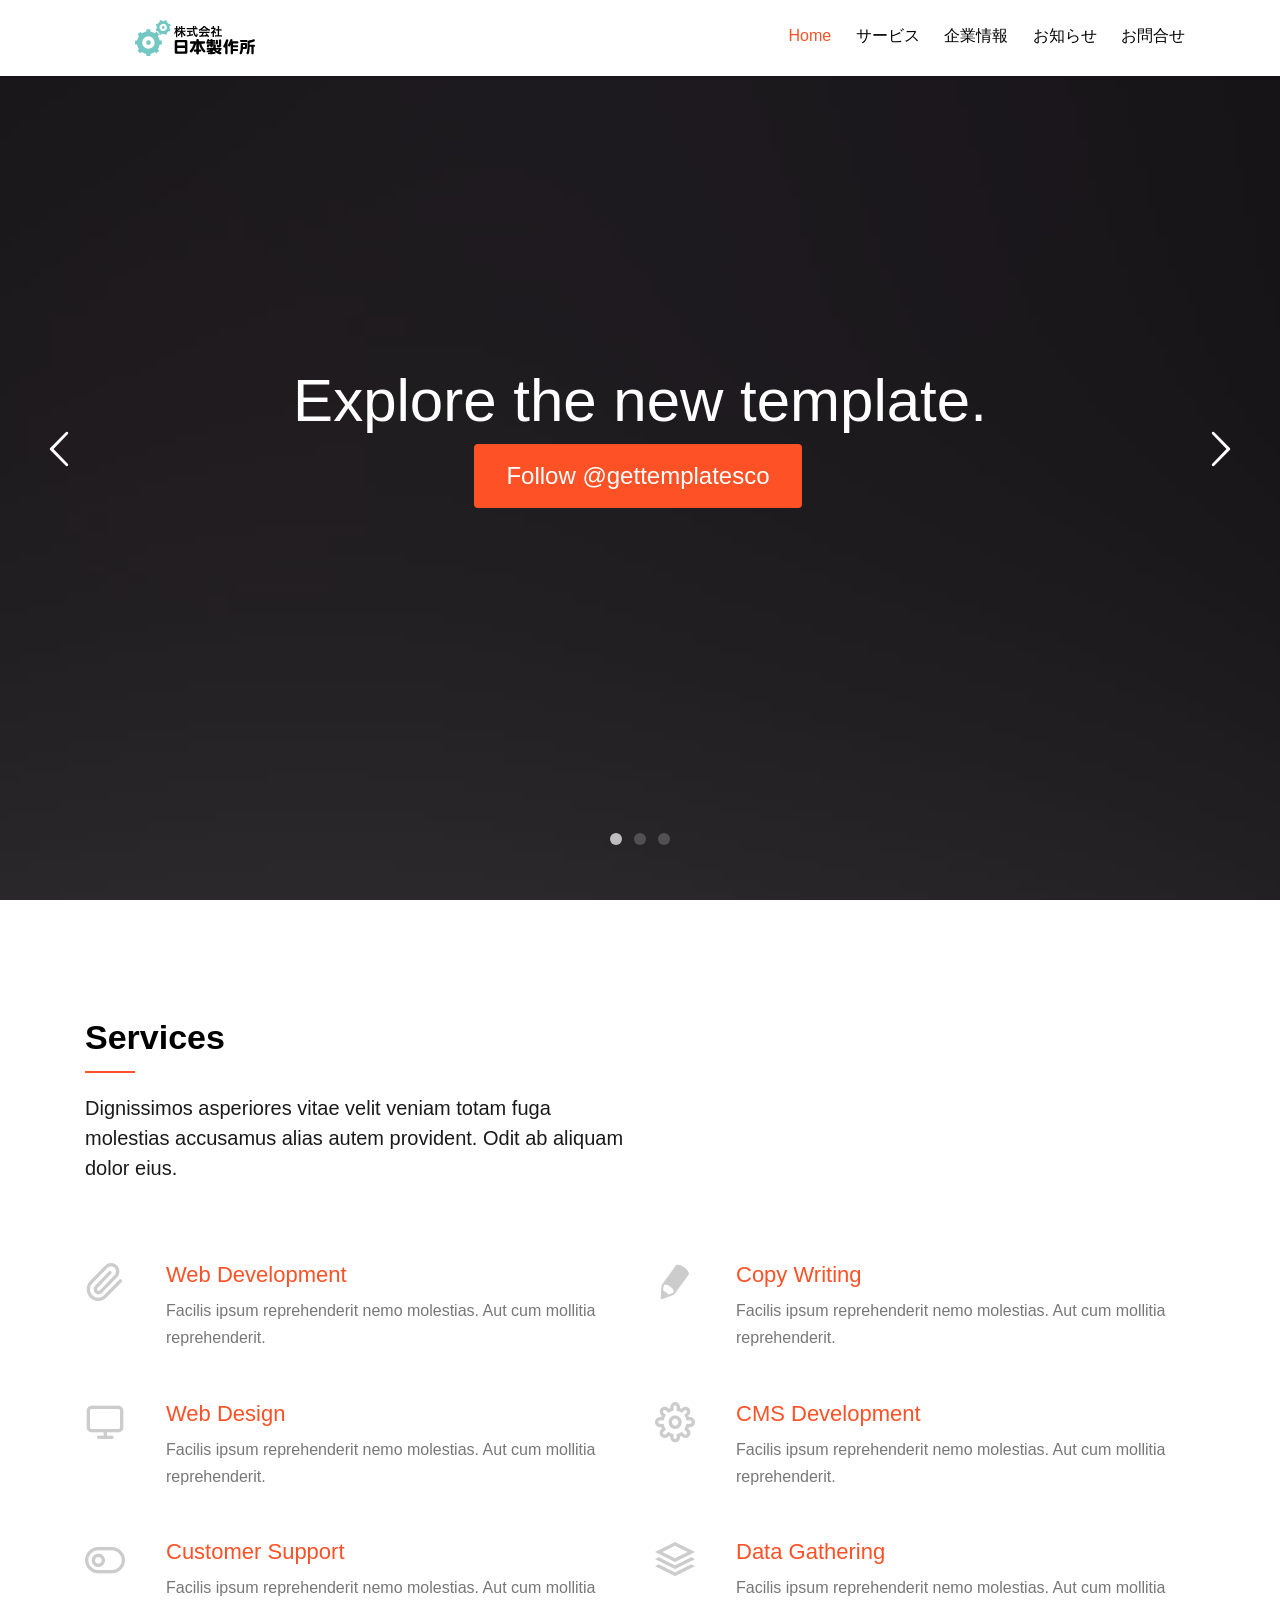
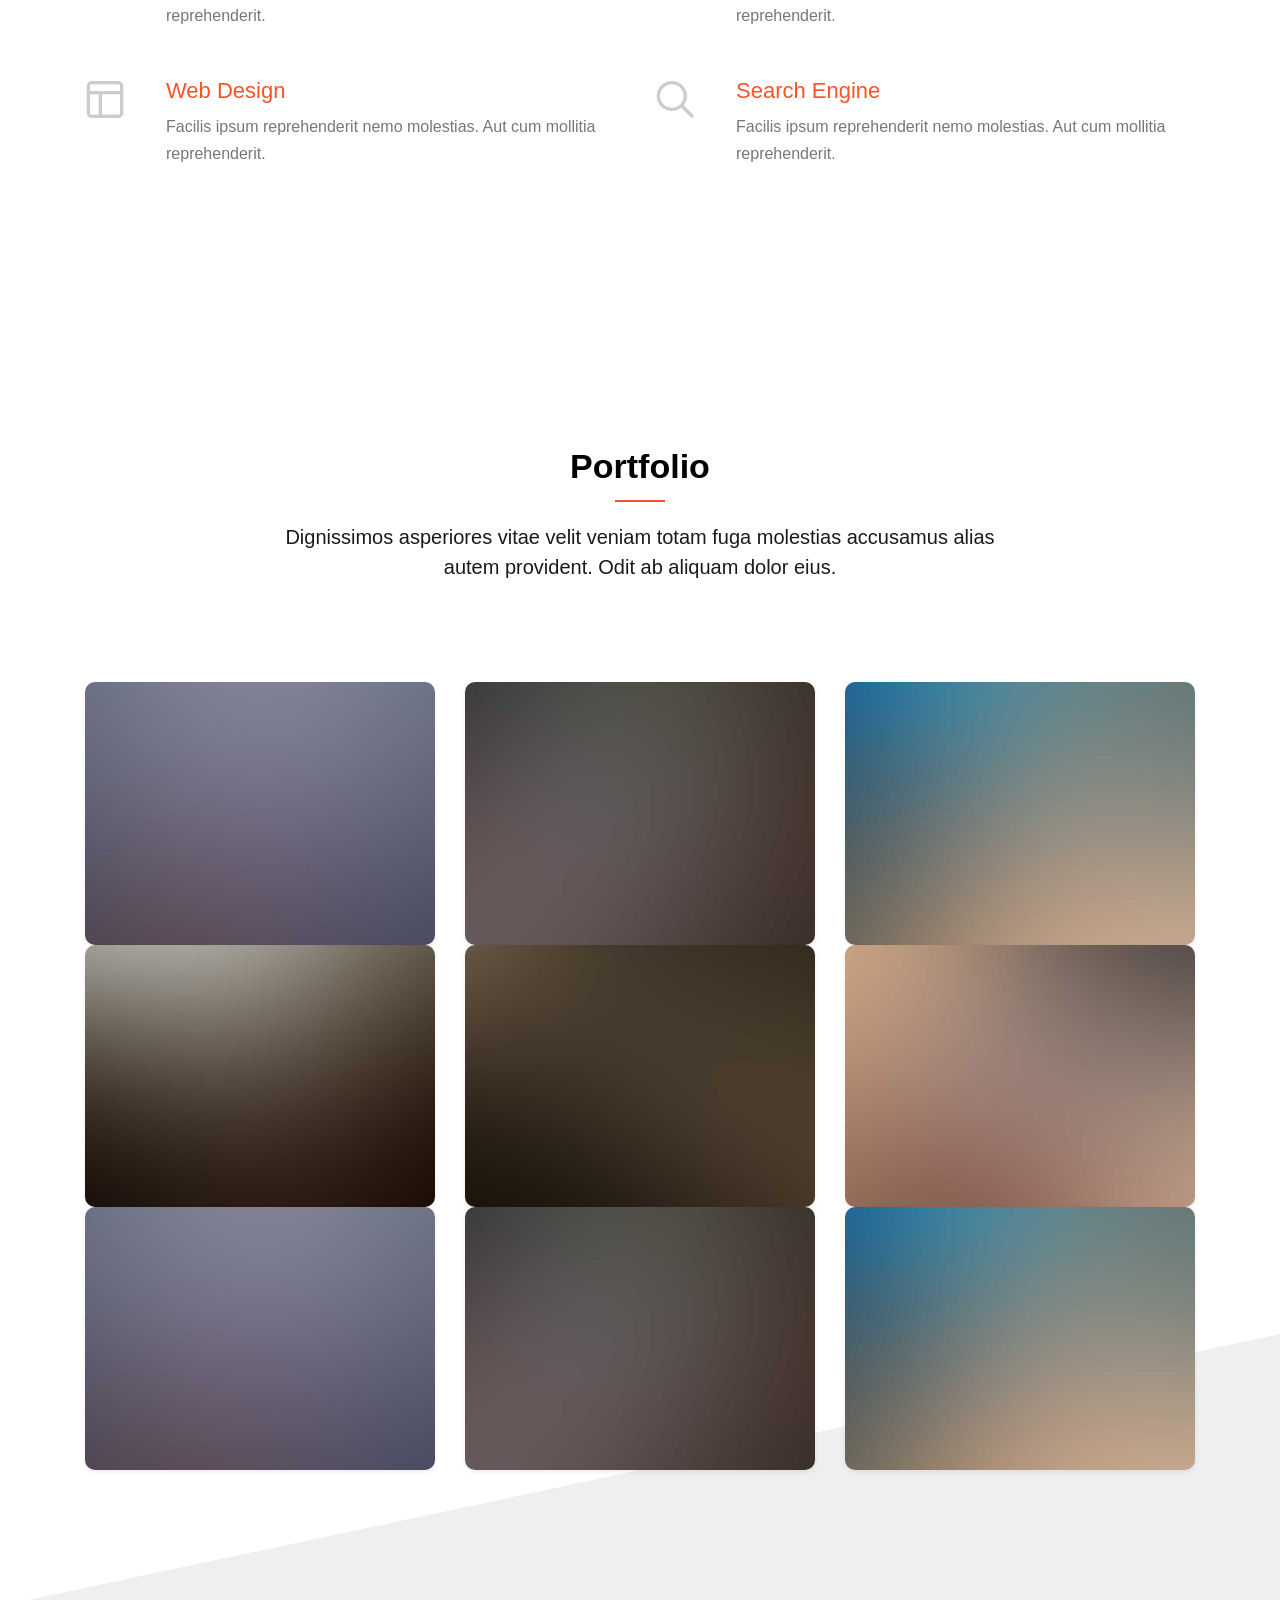
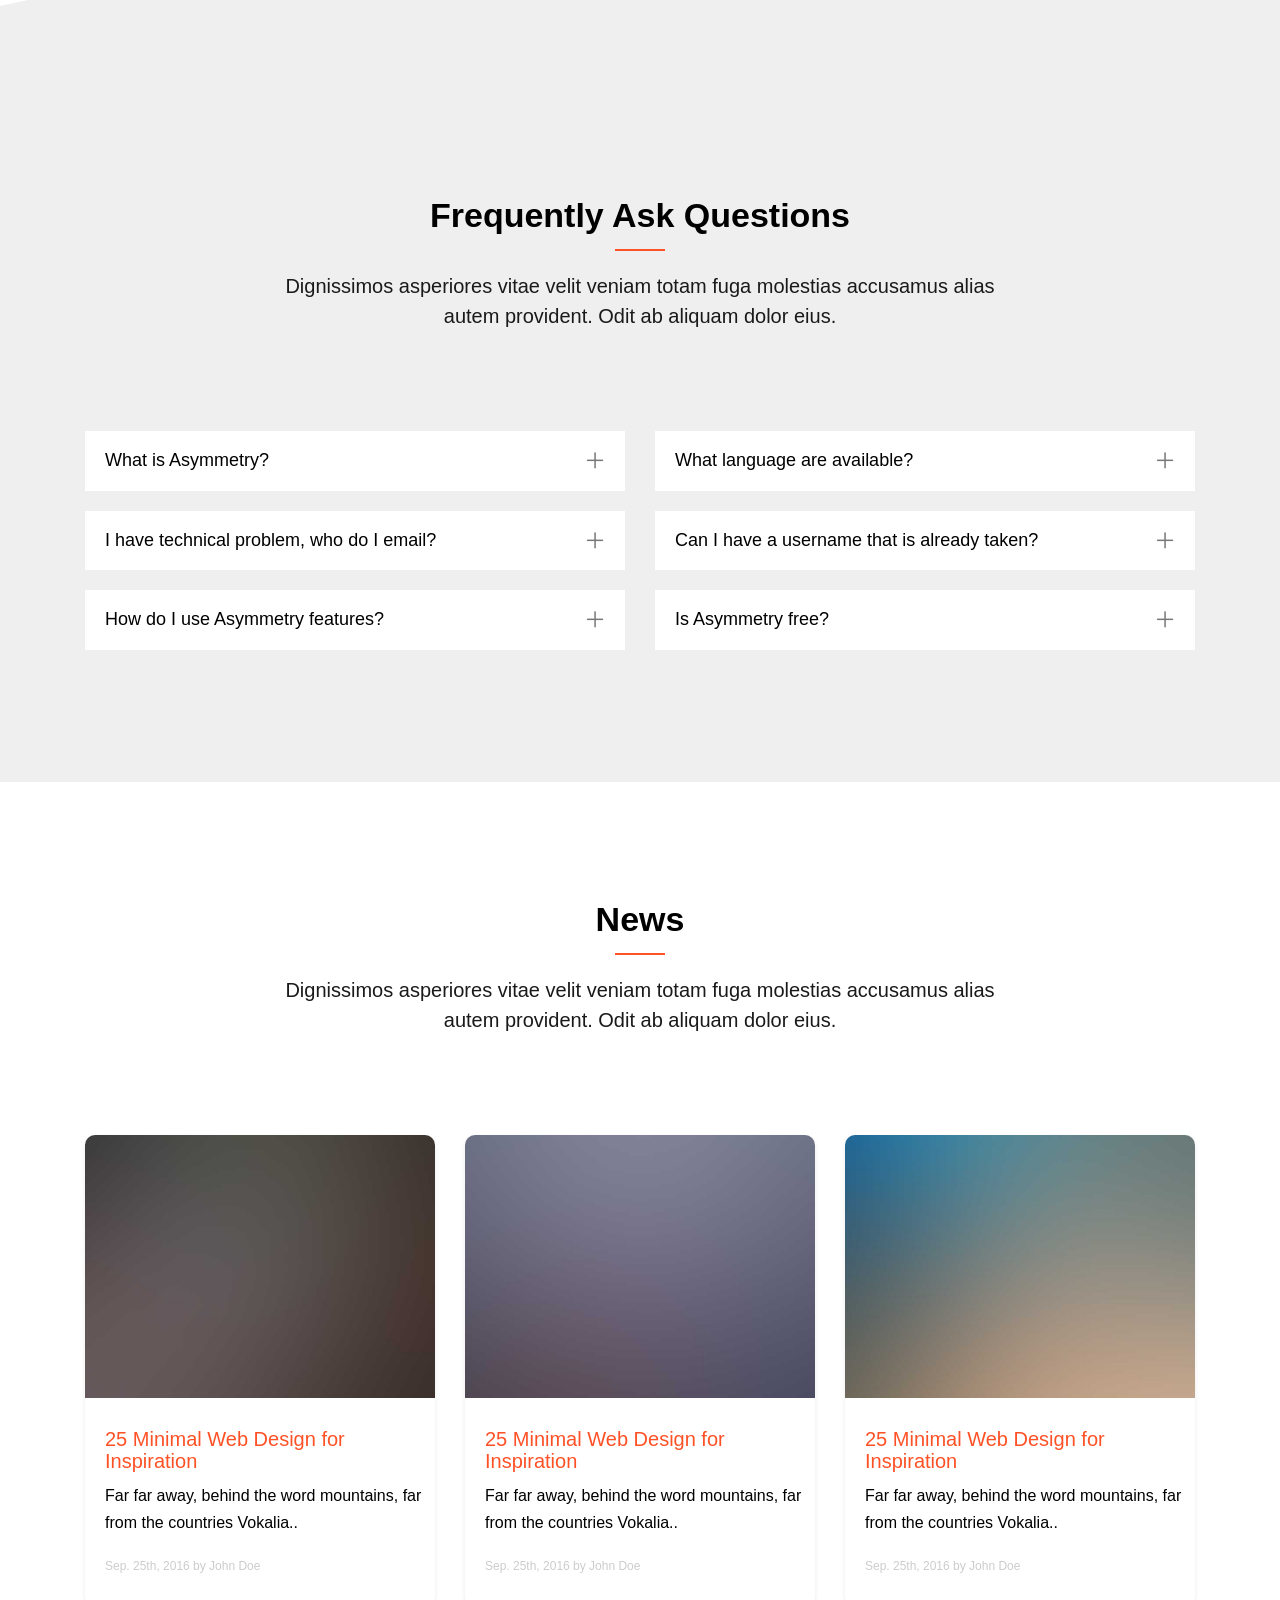
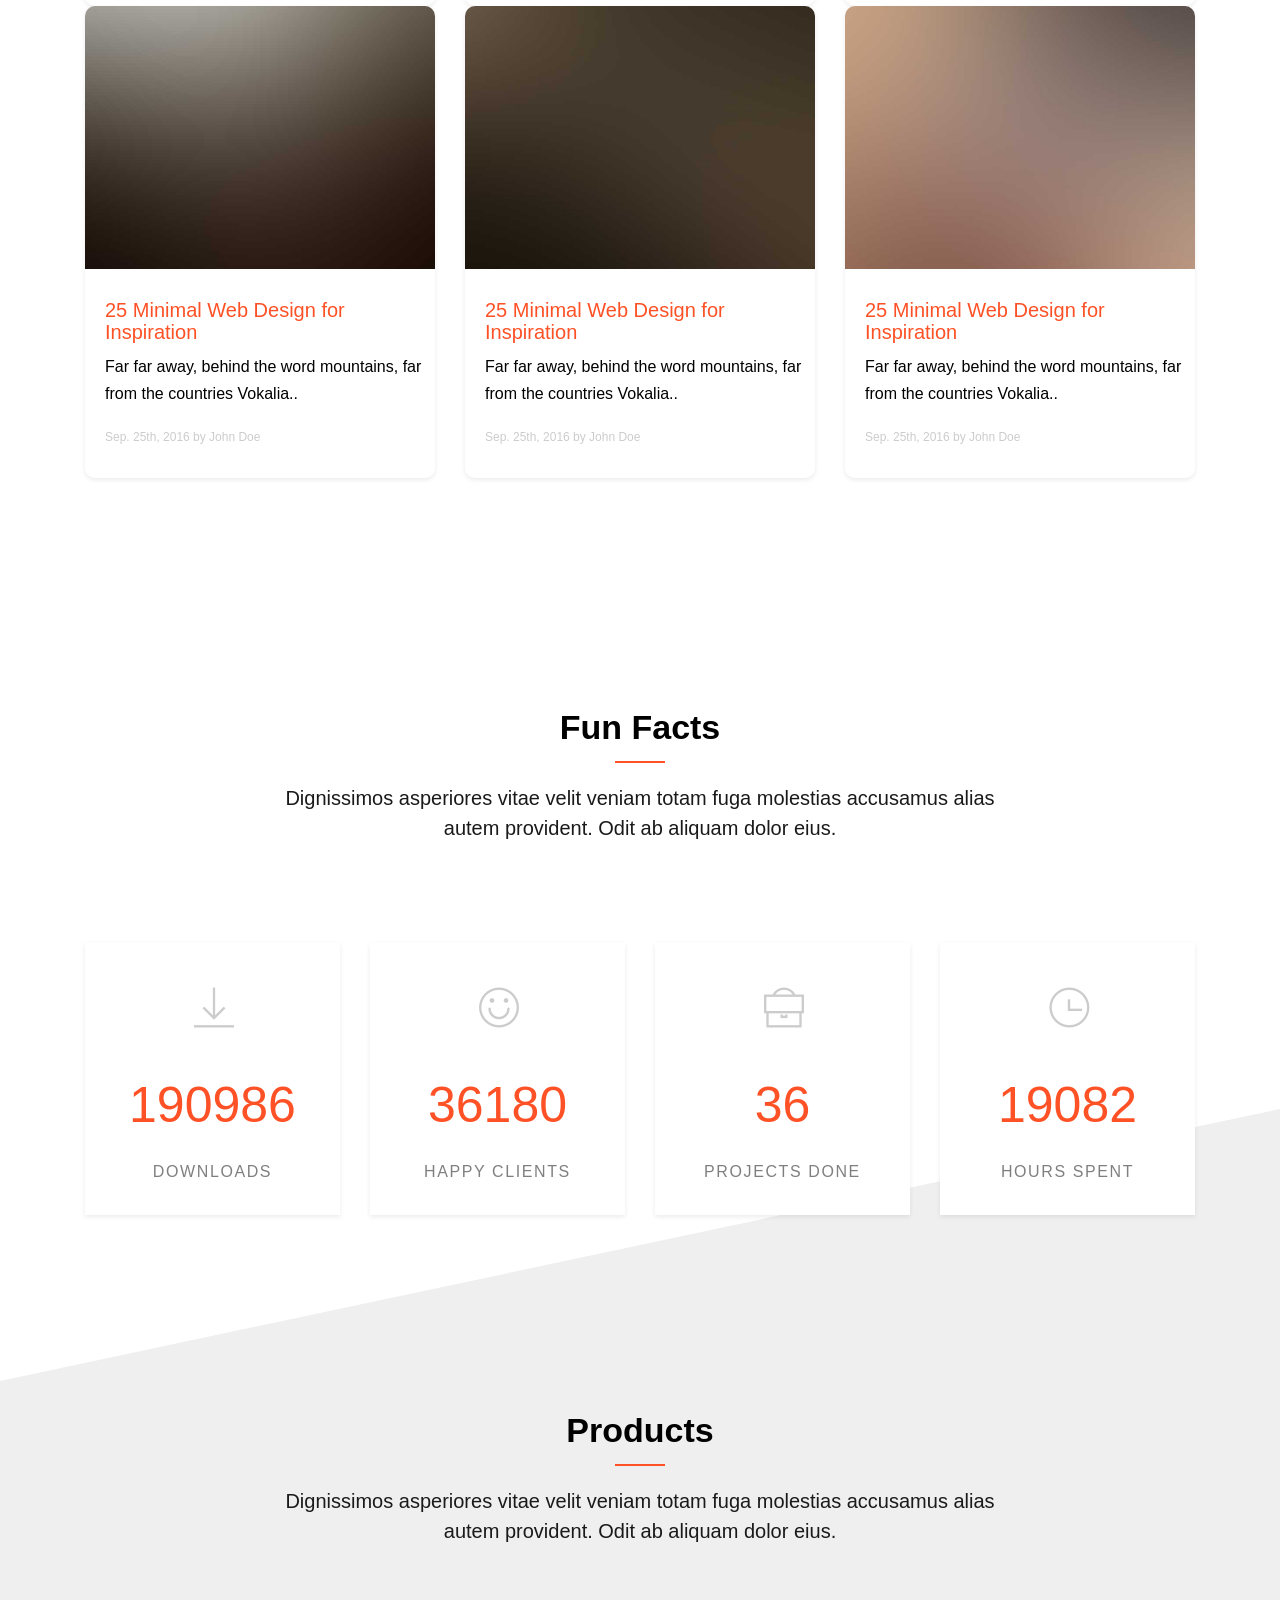
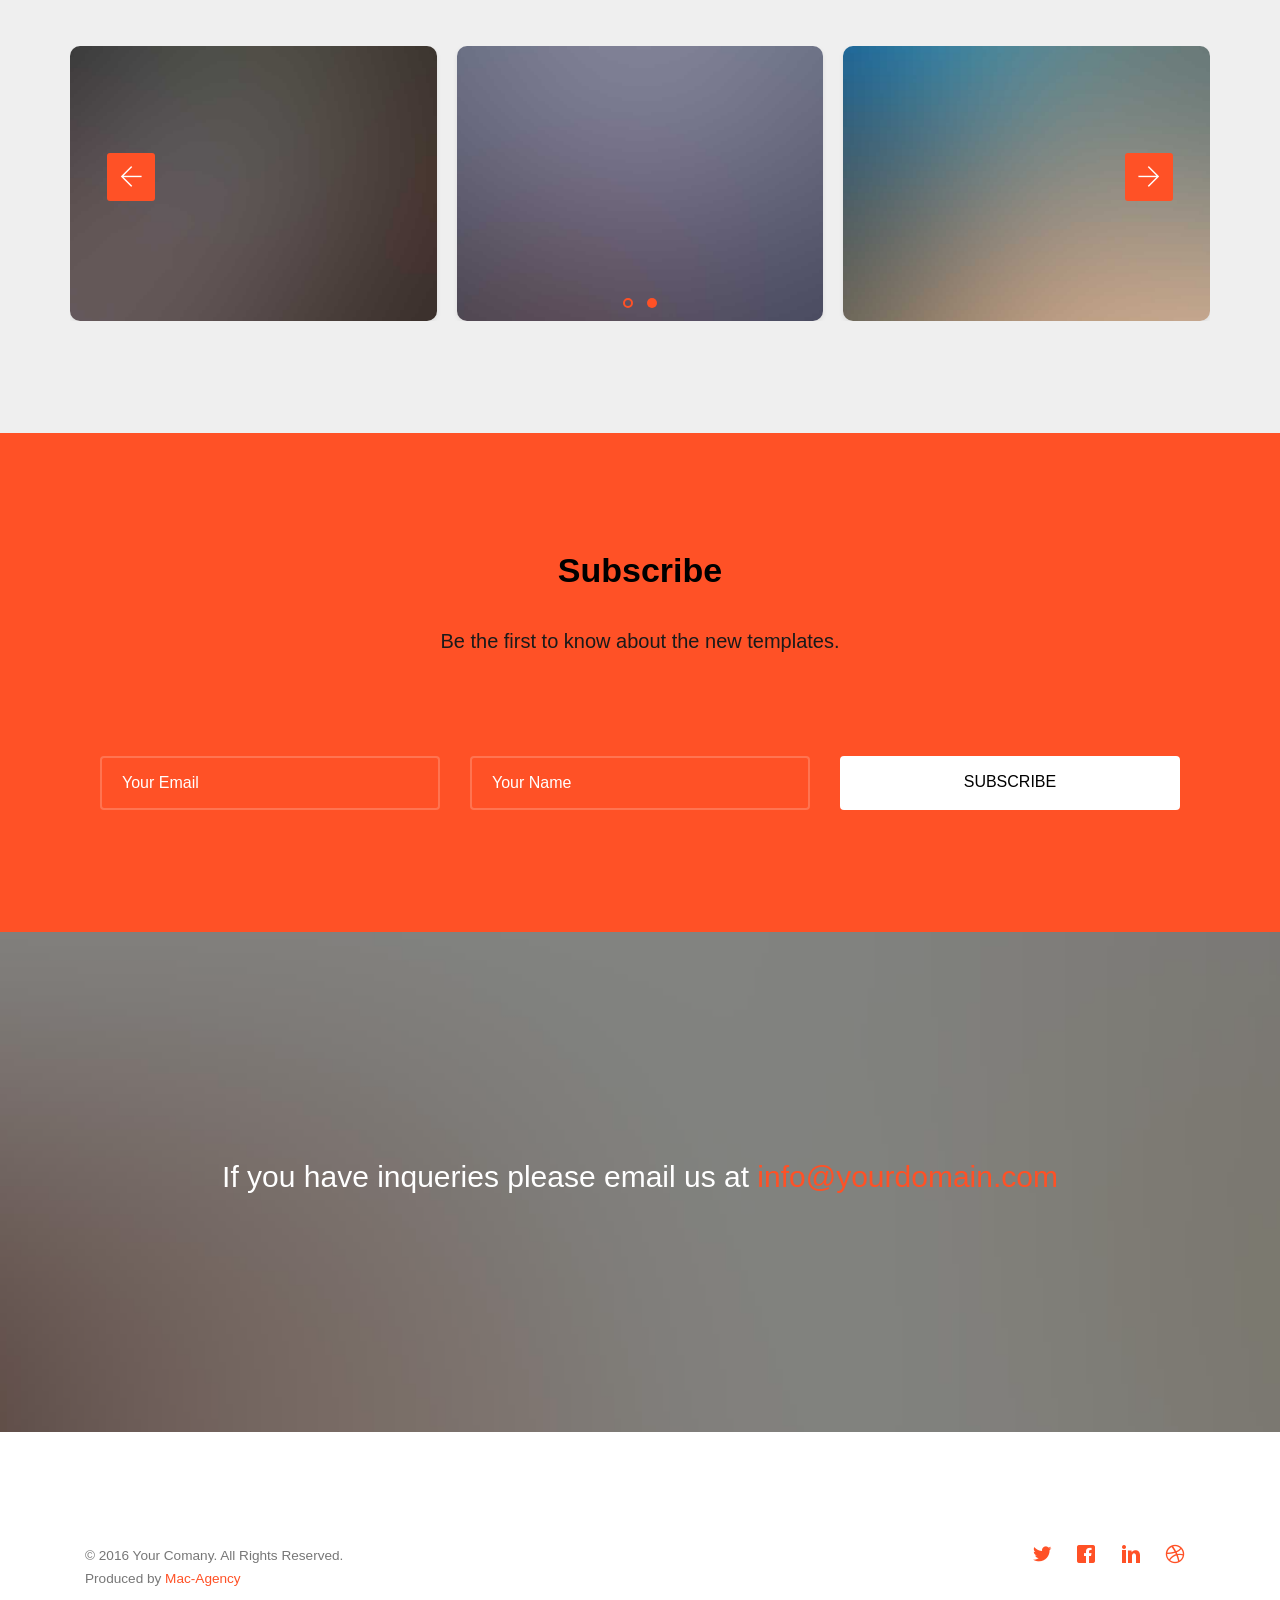
<file: index.html>
<!DOCTYPE HTML>
<html lang="ja">
	<head>
	<meta charset="utf-8">
	<meta http-equiv="X-UA-Compatible" content="IE=edge">
	<title>Asymmetry &mdash; Free Website Template, Free HTML5 Template by gettemplates.co</title>
	<meta name="viewport" content="width=device-width, initial-scale=1">
	<meta name="description" content="Free HTML5 Website Template by gettemplates.co" />
	<meta name="keywords" content="free website templates, free html5, free template, free bootstrap, free website template, html5, css3, mobile first, responsive" />
	<meta name="author" content="Mac-Agency" />

  	<!-- Facebook and Twitter integration -->
	<meta property="og:title" content=""/>
	<meta property="og:image" content=""/>
	<meta property="og:url" content=""/>
	<meta property="og:site_name" content=""/>
	<meta property="og:description" content=""/>
	<meta name="twitter:title" content="" />
	<meta name="twitter:image" content="" />
	<meta name="twitter:url" content="" />
	<meta name="twitter:card" content="" />

	<!-- <link href="https://fonts.googleapis.com/css?family=Droid+Sans" rel="stylesheet"> -->
	
	<!-- Animate.css -->
	<link rel="stylesheet" href="css/animate.css">
	<!-- Icomoon Icon Fonts-->
	<link rel="stylesheet" href="css/icomoon.css">
	<!-- Themify Icons-->
	<link rel="stylesheet" href="css/themify-icons.css">
	<!-- Bootstrap  -->
	<link rel="stylesheet" href="css/bootstrap.css">
	<!-- Magnific Popup -->
	<link rel="stylesheet" href="css/magnific-popup.css">
	<!-- Owl Carousel  -->
	<link rel="stylesheet" href="css/owl.carousel.min.css">
	<link rel="stylesheet" href="css/owl.theme.default.min.css">
	<!-- Flexslider -->
	<link rel="stylesheet" href="css/flexslider.css">
	<!-- Theme style  -->
	<link rel="stylesheet" href="css/style.css">
	<link href="css/index_customize.css" rel="stylesheet" type="text/css">

	<!-- Modernizr JS -->
	<script src="js/modernizr-2.6.2.min.js"></script>
    <script src="js/retina.js"></script>
	<!-- FOR IE9 below -->
	<!--[if lt IE 9]>
	<script src="js/respond.min.js"></script>
	<![endif]-->

	</head>
	<body>
		
	<div class="gtco-loader"></div>
	
	<div id="page">
	<nav class="gtco-nav">
		<div class="gtco-container">
			<div class="row">
				<div class="col-sm-2 col-xs-12">
					<div id="gtco-logo"><img src="images/seisaku_logo_black.svg" class="logo_width text-left" alt="会社ロゴ"></div>
				</div>
				<div class="col-xs-10 text-right menu-1 main-nav">
					<ul>
						<li class="active"><a href="#" data-nav-section="home">Home</a></li>
						<li><a href="#" data-nav-section="services">サービス</a></li>
						<li><a href="#" data-nav-section="company">企業情報</a></li>
						<li><a href="#" data-nav-section="news">お知らせ</a></li>
						<li><a href="#" data-nav-section="contact">お問合せ</a></li>
						
					</ul>
				</div>
			</div>
			
		</div>
	</nav>

	<div id="gtco-hero" class="js-fullheight"  data-section="home">
		<div class="flexslider js-fullheight">
			<ul class="slides">
		   	<li style="background-image: url(images/img_bg_1.jpg);">
		   		<div class="overlay"></div>
		   		<div class="container">
		   			<div class="col-md-10 col-md-offset-1 text-center js-fullheight slider-text">
		   				<div class="slider-text-inner">
		   					<h2>Explore the new template.</h2>
		   					<p><a href="http://twitter.com/gettempaltesco" target="_blank" class="btn btn-primary btn-lg">Follow @gettemplatesco</a></p>
		   				</div>
		   			</div>
		   		</div>
		   	</li>
		   	<li style="background-image: url(images/img_bg_2.jpg);">
		   		<div class="overlay"></div>
		   		<div class="container">
		   			<div class="col-md-10 col-md-offset-1 text-center js-fullheight slider-text">
		   				<div class="slider-text-inner">
		   					<h2>Creative. Innovative.Intuitive.</h2>
		   					<p><a href="#" class="btn btn-primary btn-lg">Get started</a></p>
		   				</div>
		   			</div>
		   		</div>
		   	</li>
		   	<li style="background-image: url(images/img_bg_3.jpg);">
		   		<div class="overlay"></div>
		   		<div class="container">
		   			<div class="col-md-10 col-md-offset-1 text-center js-fullheight slider-text">
		   				<div class="slider-text-inner">
		   					<h2>A new experience.</h2>
		   					<p><a href="#" class="btn btn-primary btn-lg">Get started</a></p>
		   				</div>
		   			</div>
		   		</div>
		   	</li>
		  	</ul>
	  	</div>
	</div>

	<div class="gtco-section-overflow">

		<div class="gtco-section" id="gtco-services" data-section="services">
			<div class="gtco-container">
				<div class="row">
					<div class="col-md-6">
						<div class="gtco-heading">
							<h2 class="gtco-left">Services</h2>
							<p>Dignissimos asperiores vitae velit veniam totam fuga molestias accusamus alias autem provident. Odit ab aliquam dolor eius.</p>
						</div>
					</div>
				</div>
				<div class="row">
					<div class="col-md-6">
						<div class="row">

							<div class="col-md-12">
								<div class="feature-left">
									<span class="icon">
										<i class="icon-paper-clip"></i>
									</span>
									<div class="feature-copy">
										<h3>Web Development</h3>
										<p>Facilis ipsum reprehenderit nemo molestias. Aut cum mollitia reprehenderit.</p>
									</div>
								</div>
							</div>
							<div class="col-md-12">
								<div class="feature-left">
									<span class="icon">
										<i class="icon-monitor"></i>
									</span>
									<div class="feature-copy">
										<h3>Web Design</h3>
										<p>Facilis ipsum reprehenderit nemo molestias. Aut cum mollitia reprehenderit.</p>
									</div>
								</div>
							</div>
							<div class="col-md-12">
								<div class="feature-left">
									<span class="icon">
										<i class="icon-toggle"></i>
									</span>
									<div class="feature-copy">
										<h3>Customer Support</h3>
										<p>Facilis ipsum reprehenderit nemo molestias. Aut cum mollitia reprehenderit.</p>
									</div>
								</div>
							</div>
							<div class="col-md-12">
								<div class="feature-left">
									<span class="icon">
										<i class="icon-layout"></i>
									</span>
									<div class="feature-copy">
										<h3>Web Design</h3>
										<p>Facilis ipsum reprehenderit nemo molestias. Aut cum mollitia reprehenderit.</p>
									</div>
								</div>
							</div>
						</div>
					</div>
					<div class="col-md-6 animate-box" data-animate-effect="fadeIn">
						<div class="row">
							<div class="col-md-12">
								<div class="feature-left">
									<span class="icon">
										<i class="icon-pencil"></i>
									</span>
									<div class="feature-copy">
										<h3>Copy Writing</h3>
										<p>Facilis ipsum reprehenderit nemo molestias. Aut cum mollitia reprehenderit.</p>
									</div>
								</div>
							</div>
							<div class="col-md-12">
								<div class="feature-left">
									<span class="icon">
										<i class="icon-cog"></i>
									</span>
									<div class="feature-copy">
										<h3>CMS Development</h3>
										<p>Facilis ipsum reprehenderit nemo molestias. Aut cum mollitia reprehenderit.</p>
									</div>
								</div>
							</div>
							<div class="col-md-12">
								<div class="feature-left">
									<span class="icon">
										<i class="icon-layers"></i>
									</span>
									<div class="feature-copy">
										<h3>Data Gathering</h3>
										<p>Facilis ipsum reprehenderit nemo molestias. Aut cum mollitia reprehenderit.</p>
									</div>
								</div>
							</div>
							<div class="col-md-12">
								<div class="feature-left">
									<span class="icon">
										<i class="icon-search"></i>
									</span>
									<div class="feature-copy">
										<h3>Search Engine</h3>
										<p>Facilis ipsum reprehenderit nemo molestias. Aut cum mollitia reprehenderit.</p>
									</div>
								</div>
							</div>
						</div>
					</div>
				</div>
			</div>
		</div>

		<div class="gtco-section" id="gtco-portfolio" data-section="company">
			<div class="gtco-container">
				<div class="row">
					<div class="col-md-8 col-md-offset-2 text-center gtco-heading">
						<h2>Portfolio</h2>
						<p>Dignissimos asperiores vitae velit veniam totam fuga molestias accusamus alias autem provident. Odit ab aliquam dolor eius.</p>
					</div>
				</div>
				<div class="row">
					<div class="col-md-4">
						<a href="images/img_2.jpg" class="gtco-card-item image-popup" title="Project name here.">
							<figure>
								<div class="overlay"><i class="ti-plus"></i></div>
								<img src="images/img_2.jpg" alt="Image" class="img-responsive">
							</figure>
						</a>
					</div>
					<div class="col-md-4">
						<a href="images/img_1.jpg" class="gtco-card-item image-popup" title="Project name here.">
							<figure>
								<div class="overlay"><i class="ti-plus"></i></div>
								<img src="images/img_1.jpg" alt="Image" class="img-responsive">
							</figure>
						</a>
					</div>
					<div class="col-md-4">
						<a href="images/img_3.jpg" class="gtco-card-item image-popup" title="Project name here.">
							<figure>
								<div class="overlay"><i class="ti-plus"></i></div>
								<img src="images/img_3.jpg" alt="Image" class="img-responsive">
							</figure>
						</a>
					</div>

					<div class="col-md-4">
						<a href="images/img_4.jpg" class="gtco-card-item image-popup" title="Project name here.">
							<figure>
								<div class="overlay"><i class="ti-plus"></i></div>
								<img src="images/img_4.jpg" alt="Image" class="img-responsive">
							</figure>
						</a>
					</div>
					<div class="col-md-4">
						<a href="images/img_5.jpg" class="gtco-card-item image-popup" title="Project name here.">
							<figure>
								<div class="overlay"><i class="ti-plus"></i></div>
								<img src="images/img_5.jpg" alt="Image" class="img-responsive">
							</figure>
						</a>
					</div>
					<div class="col-md-4">
						<a href="images/img_6.jpg" class="gtco-card-item image-popup" title="Project name here.">
							<figure>
								<div class="overlay"><i class="ti-plus"></i></div>
								<img src="images/img_6.jpg" alt="Image" class="img-responsive">
							</figure>
						</a>
					</div>

					<div class="col-md-4">
						<a href="images/img_2.jpg" class="gtco-card-item image-popup" title="Project name here.">
							<figure>
								<div class="overlay"><i class="ti-plus"></i></div>
								<img src="images/img_2.jpg" alt="Image" class="img-responsive">
							</figure>
						</a>
					</div>
					<div class="col-md-4">
						<a href="images/img_1.jpg" class="gtco-card-item image-popup" title="Project name here.">
							<figure>
								<div class="overlay"><i class="ti-plus"></i></div>
								<img src="images/img_1.jpg" alt="Image" class="img-responsive">
							</figure>
						</a>
					</div>
					<div class="col-md-4">
						<a href="images/img_3.jpg" class="gtco-card-item image-popup" title="Project name here.">
							<figure>
								<div class="overlay"><i class="ti-plus"></i></div>
								<img src="images/img_3.jpg" alt="Image" class="img-responsive">
							</figure>
						</a>
					</div>

				</div>
			</div>
		</div>

		<div class="gtco-section" id="gtco-faq" data-section="faq">
			<div class="gtco-container">
				<div class="row">
					<div class="col-md-8 col-md-offset-2 text-center gtco-heading">
						<h2>Frequently Ask Questions</h2>
						<p>Dignissimos asperiores vitae velit veniam totam fuga molestias accusamus alias autem provident. Odit ab aliquam dolor eius.</p>
					</div>
				</div>
				<div class="row">
					<div class="col-md-6">

						<div class="gtco-accordion">
							<div class="gtco-accordion-heading">
								<div class="icon"><i class="icon-cross"></i></div>
								<h3>What is Asymmetry?</h3>
							</div>
							<div class="gtco-accordion-content">
								<div class="inner">
									<p>Far far away, behind the word mountains, far from the countries Vokalia and Consonantia, there live the blind texts. Separated they live in Bookmarksgrove right at the coast of the Semantics, a large language ocean.</p>
								</div>
							</div>
						</div>
						<div class="gtco-accordion">
							<div class="gtco-accordion-heading">
								<div class="icon"><i class="icon-cross"></i></div>
								<h3>I have technical problem, who do I email?</h3>
							</div>
							<div class="gtco-accordion-content">
								<div class="inner">
									<p>Far far away, behind the word mountains, far from the countries Vokalia and Consonantia, there live the blind texts. Separated they live in Bookmarksgrove right at the coast of the Semantics, a large language ocean.</p>
								</div>
							</div>
						</div>
						<div class="gtco-accordion">
							<div class="gtco-accordion-heading">
								<div class="icon"><i class="icon-cross"></i></div>
								<h3>How do I use Asymmetry features?</h3>
							</div>
							<div class="gtco-accordion-content">
								<div class="inner">
									<p>Far far away, behind the word mountains, far from the countries Vokalia and Consonantia, there live the blind texts. Separated they live in Bookmarksgrove right at the coast of the Semantics, a large language ocean.</p>
								</div>
							</div>
						</div>

					</div>
					<div class="col-md-6">

						<div class="gtco-accordion">
							<div class="gtco-accordion-heading">
								<div class="icon"><i class="icon-cross"></i></div>
								<h3>What language are available?</h3>
							</div>
							<div class="gtco-accordion-content">
								<div class="inner">
									<p>Far far away, behind the word mountains, far from the countries Vokalia and Consonantia, there live the blind texts. Separated they live in Bookmarksgrove right at the coast of the Semantics, a large language ocean.</p>
								</div>
							</div>
						</div>
						<div class="gtco-accordion">
							<div class="gtco-accordion-heading">
								<div class="icon"><i class="icon-cross"></i></div>
								<h3>Can I have a username that is already taken?</h3>
							</div>
							<div class="gtco-accordion-content">
								<div class="inner">
									<p>Far far away, behind the word mountains, far from the countries Vokalia and Consonantia, there live the blind texts. Separated they live in Bookmarksgrove right at the coast of the Semantics, a large language ocean.</p>
								</div>
							</div>
						</div>
						<div class="gtco-accordion">
							<div class="gtco-accordion-heading">
								<div class="icon"><i class="icon-cross"></i></div>
								<h3>Is Asymmetry free?</h3>
							</div>
							<div class="gtco-accordion-content">
								<div class="inner">
									<p>Far far away, behind the word mountains, far from the countries Vokalia and Consonantia, there live the blind texts. Separated they live in Bookmarksgrove right at the coast of the Semantics, a large language ocean.</p>
								</div>
							</div>
						</div>

					</div>
				</div>
			</div>
		</div>

	</div>
	
	<div id="gtco-blog" data-section="news">
		<div class="gtco-container">
			<div class="row">
				<div class="col-md-8 col-md-offset-2 text-center gtco-heading">
					<h2>News</h2>
					<p>Dignissimos asperiores vitae velit veniam totam fuga molestias accusamus alias autem provident. Odit ab aliquam dolor eius.</p>
				</div>
			</div>
			<div class="row">
				<div class="col-md-4">
					<a href="#" class="gtco-card-item has-text">
						<figure>
							<div class="overlay"><i class="ti-plus"></i></div>
							<img src="images/img_1.jpg" alt="Image" class="img-responsive">
						</figure>
						<div class="gtco-text text-left">
							<h2>25 Minimal Web Design for Inspiration</h2>
							<p>Far far away, behind the word mountains, far from the countries Vokalia..</p>
							<p class="gtco-category">Sep. 25th, 2016 by John Doe</p>
						</div>
					</a>
				</div>

				<div class="col-md-4">
					<a href="#" class="gtco-card-item has-text">
						<figure>
							<div class="overlay"><i class="ti-plus"></i></div>
							<img src="images/img_2.jpg" alt="Image" class="img-responsive">
						</figure>
						<div class="gtco-text text-left">
							<h2>25 Minimal Web Design for Inspiration</h2>
							<p>Far far away, behind the word mountains, far from the countries Vokalia..</p>
							<p class="gtco-category">Sep. 25th, 2016 by John Doe</p>
						</div>
					</a>
				</div>
				<div class="clearfix visible-sm-block"></div>
				<div class="col-md-4">
					<a href="#" class="gtco-card-item has-text">
						<figure>
							<div class="overlay"><i class="ti-plus"></i></div>
							<img src="images/img_3.jpg" alt="Image" class="img-responsive">
						</figure>
						<div class="gtco-text text-left">
							<h2>25 Minimal Web Design for Inspiration</h2>
							<p>Far far away, behind the word mountains, far from the countries Vokalia..</p>
							<p class="gtco-category">Sep. 25th, 2016 by John Doe</p>
						</div>
					</a>
				</div>
				<div class="clearfix visible-lg-block visible-md-block"></div>

				<div class="col-md-4">
					<a href="#" class="gtco-card-item has-text">
						<figure>
							<div class="overlay"><i class="ti-plus"></i></div>
							<img src="images/img_4.jpg" alt="Image" class="img-responsive">
						</figure>
						<div class="gtco-text text-left">
							<h2>25 Minimal Web Design for Inspiration</h2>
							<p>Far far away, behind the word mountains, far from the countries Vokalia..</p>
							<p class="gtco-category">Sep. 25th, 2016 by John Doe</p>
						</div>
					</a>
				</div>
				<div class="clearfix visible-sm-block"></div>

				<div class="col-md-4">
					<a href="#" class="gtco-card-item has-text">
						<figure>
							<div class="overlay"><i class="ti-plus"></i></div>
							<img src="images/img_5.jpg" alt="Image" class="img-responsive">
						</figure>
						<div class="gtco-text text-left">
							<h2>25 Minimal Web Design for Inspiration</h2>
							<p>Far far away, behind the word mountains, far from the countries Vokalia..</p>
							<p class="gtco-category">Sep. 25th, 2016 by John Doe</p>
						</div>
					</a>
				</div>

				<div class="col-md-4">
					<a href="#" class="gtco-card-item has-text">
						<figure>
							<div class="overlay"><i class="ti-plus"></i></div>
							<img src="images/img_6.jpg" alt="Image" class="img-responsive">
						</figure>
						<div class="gtco-text text-left">
							<h2>25 Minimal Web Design for Inspiration</h2>
							<p>Far far away, behind the word mountains, far from the countries Vokalia..</p>
							<p class="gtco-category">Sep. 25th, 2016 by John Doe</p>
						</div>
					</a>
				</div>
				<div class="clearfix visible-lg-block visible-md-block"></div>
				<div class="clearfix visible-sm-block"></div>

			</div>
		</div>
	</div>

	<div class="gtco-section-overflow">
		<div id="gtco-counter" class="gtco-section">
			<div class="gtco-container">

				<div class="row">
					<div class="col-md-8 col-md-offset-2 text-center gtco-heading">
						<h2>Fun Facts</h2>
						<p>Dignissimos asperiores vitae velit veniam totam fuga molestias accusamus alias autem provident. Odit ab aliquam dolor eius.</p>
					</div>
				</div>

				<div class="row">
					
					<div class="col-md-3 col-sm-6 animate-box" data-animate-effect="fadeInLeft">
						<div class="feature-center">
							<span class="icon">
								<i class="ti-download"></i>
							</span>
							<span class="counter js-counter" data-from="0" data-to="2122070" data-speed="5000" data-refresh-interval="50">1</span>
							<span class="counter-label">Downloads</span>

						</div>
					</div>
					<div class="col-md-3 col-sm-6 animate-box" data-animate-effect="fadeInLeft">
						<div class="feature-center">
							<span class="icon">
								<i class="ti-face-smile"></i>
							</span>
							<span class="counter js-counter" data-from="0" data-to="402002" data-speed="5000" data-refresh-interval="50">1</span>
							<span class="counter-label">Happy Clients</span>
						</div>
					</div>
					<div class="col-md-3 col-sm-6 animate-box" data-animate-effect="fadeInLeft">
						<div class="feature-center">
							<span class="icon">
								<i class="ti-briefcase"></i>
							</span>
							<span class="counter js-counter" data-from="0" data-to="402" data-speed="5000" data-refresh-interval="50">1</span>
							<span class="counter-label">Projects Done</span>
						</div>
					</div>
					<div class="col-md-3 col-sm-6 animate-box" data-animate-effect="fadeInLeft">
						<div class="feature-center">
							<span class="icon">
								<i class="ti-time"></i>
							</span>
							<span class="counter js-counter" data-from="0" data-to="212023" data-speed="5000" data-refresh-interval="50">1</span>
							<span class="counter-label">Hours Spent</span>

						</div>
					</div>
						
				</div>
			</div>
		</div>

		<div id="gtco-products" data-section="products">
			<div class="gtco-container">
				<div class="row">
					<div class="col-md-8 col-md-offset-2 text-center gtco-heading">
						<h2>Products</h2>
						<p>Dignissimos asperiores vitae velit veniam totam fuga molestias accusamus alias autem provident. Odit ab aliquam dolor eius.</p>
					</div>
				</div>
				<div class="row">
					<div class="owl-carousel owl-carousel-carousel">
						<div class="item">
							<img src="images/img_1.jpg" alt="Free HTML5 Bootstrap Template by GetTemplates.co">
						</div>
						<div class="item">
							<img src="images/img_2.jpg" alt="Free HTML5 Bootstrap Template by GetTemplates.co">
						</div>
						<div class="item">
							<img src="images/img_3.jpg" alt="Free HTML5 Bootstrap Template by GetTemplates.co">
						</div>
						<div class="item">
							<img src="images/img_4.jpg" alt="Free HTML5 Bootstrap Template by GetTemplates.co">
						</div>
					</div>
				</div>
			</div>
		</div>

	</div>
	

	<div id="gtco-subscribe">
		<div class="gtco-container">
			<div class="row">
				<div class="col-md-8 col-md-offset-2 text-center gtco-heading">
					<h2>Subscribe</h2>
					<p>Be the first to know about the new templates.</p>
				</div>
			</div>
			<div class="row">
				<div class="col-md-12">
					<form class="form-inline">
						<div class="col-md-4 col-sm-4">
							<div class="form-group">
								<label for="email" class="sr-only">Email</label>
								<input type="email" class="form-control" id="email" placeholder="Your Email">
							</div>
						</div>
						<div class="col-md-4 col-sm-4">
							<div class="form-group">
								<label for="name" class="sr-only">Name</label>
								<input type="text" class="form-control" id="name" placeholder="Your Name">
							</div>
						</div>
						<div class="col-md-4 col-sm-4">
							<button type="submit" class="btn btn-danger btn-block">Subscribe</button>
						</div>
					</form>
				</div>
			</div>
		</div>
	</div>
	
	<div id="gtco-contact" data-section="contact" class="gtco-cover gtco-cover-xs" style="background-image:url(images/img_bg_2.jpg);">
		<div class="overlay"></div>
		<div class="gtco-container">
			<div class="row text-center">
				<div class="display-t">
					<div class="display-tc">
						<div class="col-md-12">
							<h3>If you have inqueries please email us at <a href="#">info@yourdomain.com</a></h3>
						</div>
					</div>
				</div>
			</div>
		</div>
	</div>
	

	<footer id="gtco-footer">
		<div class="gtco-container">
			
			<div class="row copyright">
				<div class="col-md-12">
					<p class="pull-left">
						<small class="block">&copy; 2016 Your Comany. All Rights Reserved.</small> 
						<small class="block">Produced by <a href="https://mac-agency.com" target="_blank">Mac-Agency</a></small>
					</p>
					
						<ul class="gtco-social-icons pull-right">
							<li><a href="#"><i class="icon-twitter"></i></a></li>
							<li><a href="#"><i class="icon-facebook"></i></a></li>
							<li><a href="#"><i class="icon-linkedin"></i></a></li>
							<li><a href="#"><i class="icon-dribbble"></i></a></li>
						</ul>
					
				</div>
			</div>

		</div>
	</footer>
	</div>

	<div class="gototop js-top">
		<a href="#" class="js-gotop"><i class="icon-arrow-up"></i></a>
	</div>
	
	<!-- jQuery -->
	<script src="js/jquery.min.js"></script>
	<!-- jQuery Easing -->
	<script src="js/jquery.easing.1.3.js"></script>
	<!-- Bootstrap -->
	<script src="js/bootstrap.min.js"></script>
	<!-- Waypoints -->
	<script src="js/jquery.waypoints.min.js"></script>
	<!-- Carousel -->
	<script src="js/owl.carousel.min.js"></script>
	<!-- countTo -->
	<script src="js/jquery.countTo.js"></script>
	<!-- Flexslider -->
	<script src="js/jquery.flexslider-min.js"></script>
	<!-- Magnific Popup -->
	<script src="js/jquery.magnific-popup.min.js"></script>
	<script src="js/magnific-popup-options.js"></script>
	<!-- Main -->
	<script src="js/main.js"></script>

	</body>
</html>
</file>
<file: css/icomoon.css>
@font-face {
  font-family: 'icomoon';
  src:  url('../fonts/icomoon/icomoon.eot?6iuir');
  src:  url('../fonts/icomoon/icomoon.eot?6iuir#iefix') format('embedded-opentype'),
    url('../fonts/icomoon/icomoon.ttf?6iuir') format('truetype'),
    url('../fonts/icomoon/icomoon.woff?6iuir') format('woff'),
    url('../fonts/icomoon/icomoon.svg?6iuir#icomoon') format('svg');
  font-weight: normal;
  font-style: normal;
}

[class^="icon-"], [class*=" icon-"] {
  /* use !important to prevent issues with browser extensions that change fonts */
  font-family: 'icomoon' !important;
  speak: none;
  font-style: normal;
  font-weight: normal;
  font-variant: normal;
  text-transform: none;
  line-height: 1;

  /* Better Font Rendering =========== */
  -webkit-font-smoothing: antialiased;
  -moz-osx-font-smoothing: grayscale;
}

.icon-eye:before {
  content: "\e000";
}
.icon-paper-clip:before {
  content: "\e001";
}
.icon-mail:before {
  content: "\e002";
}
.icon-toggle:before {
  content: "\e003";
}
.icon-layout:before {
  content: "\e004";
}
.icon-link:before {
  content: "\e005";
}
.icon-bell:before {
  content: "\e006";
}
.icon-lock:before {
  content: "\e007";
}
.icon-unlock:before {
  content: "\e008";
}
.icon-ribbon:before {
  content: "\e009";
}
.icon-image:before {
  content: "\e010";
}
.icon-signal:before {
  content: "\e011";
}
.icon-target:before {
  content: "\e012";
}
.icon-clipboard:before {
  content: "\e013";
}
.icon-clock:before {
  content: "\e014";
}
.icon-watch:before {
  content: "\e015";
}
.icon-air-play:before {
  content: "\e016";
}
.icon-camera:before {
  content: "\e017";
}
.icon-video:before {
  content: "\e018";
}
.icon-disc:before {
  content: "\e019";
}
.icon-printer:before {
  content: "\e020";
}
.icon-monitor:before {
  content: "\e021";
}
.icon-server:before {
  content: "\e022";
}
.icon-cog:before {
  content: "\e023";
}
.icon-heart:before {
  content: "\e024";
}
.icon-paragraph:before {
  content: "\e025";
}
.icon-align-justify:before {
  content: "\e026";
}
.icon-align-left:before {
  content: "\e027";
}
.icon-align-center:before {
  content: "\e028";
}
.icon-align-right:before {
  content: "\e029";
}
.icon-book:before {
  content: "\e030";
}
.icon-layers:before {
  content: "\e031";
}
.icon-stack:before {
  content: "\e032";
}
.icon-stack-2:before {
  content: "\e033";
}
.icon-paper:before {
  content: "\e034";
}
.icon-paper-stack:before {
  content: "\e035";
}
.icon-search:before {
  content: "\e036";
}
.icon-zoom-in:before {
  content: "\e037";
}
.icon-zoom-out:before {
  content: "\e038";
}
.icon-reply:before {
  content: "\e039";
}
.icon-circle-plus:before {
  content: "\e040";
}
.icon-circle-minus:before {
  content: "\e041";
}
.icon-circle-check:before {
  content: "\e042";
}
.icon-circle-cross:before {
  content: "\e043";
}
.icon-square-plus:before {
  content: "\e044";
}
.icon-square-minus:before {
  content: "\e045";
}
.icon-square-check:before {
  content: "\e046";
}
.icon-square-cross:before {
  content: "\e047";
}
.icon-microphone:before {
  content: "\e048";
}
.icon-record:before {
  content: "\e049";
}
.icon-skip-back:before {
  content: "\e050";
}
.icon-rewind:before {
  content: "\e051";
}
.icon-play:before {
  content: "\e052";
}
.icon-pause:before {
  content: "\e053";
}
.icon-stop:before {
  content: "\e054";
}
.icon-fast-forward:before {
  content: "\e055";
}
.icon-skip-forward:before {
  content: "\e056";
}
.icon-shuffle:before {
  content: "\e057";
}
.icon-repeat:before {
  content: "\e058";
}
.icon-folder:before {
  content: "\e059";
}
.icon-umbrella:before {
  content: "\e060";
}
.icon-moon:before {
  content: "\e061";
}
.icon-thermometer:before {
  content: "\e062";
}
.icon-drop:before {
  content: "\e063";
}
.icon-sun:before {
  content: "\e064";
}
.icon-cloud:before {
  content: "\e065";
}
.icon-cloud-upload:before {
  content: "\e066";
}
.icon-cloud-download:before {
  content: "\e067";
}
.icon-upload:before {
  content: "\e068";
}
.icon-download:before {
  content: "\e069";
}
.icon-location:before {
  content: "\e070";
}
.icon-location-2:before {
  content: "\e071";
}
.icon-map:before {
  content: "\e072";
}
.icon-battery:before {
  content: "\e073";
}
.icon-head:before {
  content: "\e074";
}
.icon-briefcase:before {
  content: "\e075";
}
.icon-speech-bubble:before {
  content: "\e076";
}
.icon-anchor:before {
  content: "\e077";
}
.icon-globe:before {
  content: "\e078";
}
.icon-box:before {
  content: "\e079";
}
.icon-reload:before {
  content: "\e080";
}
.icon-share:before {
  content: "\e081";
}
.icon-marquee:before {
  content: "\e082";
}
.icon-marquee-plus:before {
  content: "\e083";
}
.icon-marquee-minus:before {
  content: "\e084";
}
.icon-tag:before {
  content: "\e085";
}
.icon-power:before {
  content: "\e086";
}
.icon-command:before {
  content: "\e087";
}
.icon-alt:before {
  content: "\e088";
}
.icon-esc:before {
  content: "\e089";
}
.icon-bar-graph:before {
  content: "\e090";
}
.icon-bar-graph-2:before {
  content: "\e091";
}
.icon-pie-graph:before {
  content: "\e092";
}
.icon-star:before {
  content: "\e093";
}
.icon-arrow-left:before {
  content: "\e094";
}
.icon-arrow-right:before {
  content: "\e095";
}
.icon-arrow-up:before {
  content: "\e096";
}
.icon-arrow-down:before {
  content: "\e097";
}
.icon-volume:before {
  content: "\e098";
}
.icon-mute:before {
  content: "\e099";
}
.icon-content-right:before {
  content: "\e100";
}
.icon-content-left:before {
  content: "\e101";
}
.icon-grid:before {
  content: "\e102";
}
.icon-grid-2:before {
  content: "\e103";
}
.icon-columns:before {
  content: "\e104";
}
.icon-loader:before {
  content: "\e105";
}
.icon-bag:before {
  content: "\e106";
}
.icon-ban:before {
  content: "\e107";
}
.icon-flag:before {
  content: "\e108";
}
.icon-trash:before {
  content: "\e109";
}
.icon-expand:before {
  content: "\e110";
}
.icon-contract:before {
  content: "\e111";
}
.icon-maximize:before {
  content: "\e112";
}
.icon-minimize:before {
  content: "\e113";
}
.icon-plus:before {
  content: "\e114";
}
.icon-minus:before {
  content: "\e115";
}
.icon-check:before {
  content: "\e116";
}
.icon-cross:before {
  content: "\e117";
}
.icon-move:before {
  content: "\e118";
}
.icon-delete:before {
  content: "\e119";
}
.icon-menu:before {
  content: "\e120";
}
.icon-archive:before {
  content: "\e121";
}
.icon-inbox:before {
  content: "\e122";
}
.icon-outbox:before {
  content: "\e123";
}
.icon-file:before {
  content: "\e124";
}
.icon-file-add:before {
  content: "\e125";
}
.icon-file-subtract:before {
  content: "\e126";
}
.icon-help:before {
  content: "\e127";
}
.icon-open:before {
  content: "\e128";
}
.icon-ellipsis:before {
  content: "\e129";
}
.icon-add-to-list:before {
  content: "\e900";
}
.icon-classic-computer:before {
  content: "\e901";
}
.icon-controller-fast-backward:before {
  content: "\e902";
}
.icon-creative-commons-attribution:before {
  content: "\e903";
}
.icon-creative-commons-noderivs:before {
  content: "\e904";
}
.icon-creative-commons-noncommercial-eu:before {
  content: "\e905";
}
.icon-creative-commons-noncommercial-us:before {
  content: "\e906";
}
.icon-creative-commons-public-domain:before {
  content: "\e907";
}
.icon-creative-commons-remix:before {
  content: "\e908";
}
.icon-creative-commons-share:before {
  content: "\e909";
}
.icon-creative-commons-sharealike:before {
  content: "\e90a";
}
.icon-creative-commons:before {
  content: "\e90b";
}
.icon-document-landscape:before {
  content: "\e90c";
}
.icon-remove-user:before {
  content: "\e90d";
}
.icon-warning:before {
  content: "\e90e";
}
.icon-arrow-bold-down:before {
  content: "\e90f";
}
.icon-arrow-bold-left:before {
  content: "\e910";
}
.icon-arrow-bold-right:before {
  content: "\e911";
}
.icon-arrow-bold-up:before {
  content: "\e912";
}
.icon-arrow-down2:before {
  content: "\e913";
}
.icon-arrow-left2:before {
  content: "\e914";
}
.icon-arrow-long-down:before {
  content: "\e915";
}
.icon-arrow-long-left:before {
  content: "\e916";
}
.icon-arrow-long-right:before {
  content: "\e917";
}
.icon-arrow-long-up:before {
  content: "\e918";
}
.icon-arrow-right2:before {
  content: "\e919";
}
.icon-arrow-up2:before {
  content: "\e91a";
}
.icon-arrow-with-circle-down:before {
  content: "\e91b";
}
.icon-arrow-with-circle-left:before {
  content: "\e91c";
}
.icon-arrow-with-circle-right:before {
  content: "\e91d";
}
.icon-arrow-with-circle-up:before {
  content: "\e91e";
}
.icon-bookmark:before {
  content: "\e91f";
}
.icon-bookmarks:before {
  content: "\e920";
}
.icon-chevron-down:before {
  content: "\e921";
}
.icon-chevron-left:before {
  content: "\e922";
}
.icon-chevron-right:before {
  content: "\e923";
}
.icon-chevron-small-down:before {
  content: "\e924";
}
.icon-chevron-small-left:before {
  content: "\e925";
}
.icon-chevron-small-right:before {
  content: "\e926";
}
.icon-chevron-small-up:before {
  content: "\e927";
}
.icon-chevron-thin-down:before {
  content: "\e928";
}
.icon-chevron-thin-left:before {
  content: "\e929";
}
.icon-chevron-thin-right:before {
  content: "\e92a";
}
.icon-chevron-thin-up:before {
  content: "\e92b";
}
.icon-chevron-up:before {
  content: "\e92c";
}
.icon-chevron-with-circle-down:before {
  content: "\e92d";
}
.icon-chevron-with-circle-left:before {
  content: "\e92e";
}
.icon-chevron-with-circle-right:before {
  content: "\e92f";
}
.icon-chevron-with-circle-up:before {
  content: "\e930";
}
.icon-cloud2:before {
  content: "\e931";
}
.icon-controller-fast-forward:before {
  content: "\e932";
}
.icon-controller-jump-to-start:before {
  content: "\e933";
}
.icon-controller-next:before {
  content: "\e934";
}
.icon-controller-paus:before {
  content: "\e935";
}
.icon-controller-play:before {
  content: "\e936";
}
.icon-controller-record:before {
  content: "\e937";
}
.icon-controller-stop:before {
  content: "\e938";
}
.icon-controller-volume:before {
  content: "\e939";
}
.icon-dot-single:before {
  content: "\e93a";
}
.icon-dots-three-horizontal:before {
  content: "\e93b";
}
.icon-dots-three-vertical:before {
  content: "\e93c";
}
.icon-dots-two-horizontal:before {
  content: "\e93d";
}
.icon-dots-two-vertical:before {
  content: "\e93e";
}
.icon-download2:before {
  content: "\e93f";
}
.icon-emoji-flirt:before {
  content: "\e940";
}
.icon-flow-branch:before {
  content: "\e941";
}
.icon-flow-cascade:before {
  content: "\e942";
}
.icon-flow-line:before {
  content: "\e943";
}
.icon-flow-parallel:before {
  content: "\e944";
}
.icon-flow-tree:before {
  content: "\e945";
}
.icon-install:before {
  content: "\e946";
}
.icon-layers2:before {
  content: "\e947";
}
.icon-open-book:before {
  content: "\e948";
}
.icon-resize-100:before {
  content: "\e949";
}
.icon-resize-full-screen:before {
  content: "\e94a";
}
.icon-save:before {
  content: "\e94b";
}
.icon-select-arrows:before {
  content: "\e94c";
}
.icon-sound-mute:before {
  content: "\e94d";
}
.icon-sound:before {
  content: "\e94e";
}
.icon-trash2:before {
  content: "\e94f";
}
.icon-triangle-down:before {
  content: "\e950";
}
.icon-triangle-left:before {
  content: "\e951";
}
.icon-triangle-right:before {
  content: "\e952";
}
.icon-triangle-up:before {
  content: "\e953";
}
.icon-uninstall:before {
  content: "\e954";
}
.icon-upload-to-cloud:before {
  content: "\e955";
}
.icon-upload2:before {
  content: "\e956";
}
.icon-add-user:before {
  content: "\e957";
}
.icon-address:before {
  content: "\e958";
}
.icon-adjust:before {
  content: "\e959";
}
.icon-air:before {
  content: "\e95a";
}
.icon-aircraft-landing:before {
  content: "\e95b";
}
.icon-aircraft-take-off:before {
  content: "\e95c";
}
.icon-aircraft:before {
  content: "\e95d";
}
.icon-align-bottom:before {
  content: "\e95e";
}
.icon-align-horizontal-middle:before {
  content: "\e95f";
}
.icon-align-left2:before {
  content: "\e960";
}
.icon-align-right2:before {
  content: "\e961";
}
.icon-align-top:before {
  content: "\e962";
}
.icon-align-vertical-middle:before {
  content: "\e963";
}
.icon-archive2:before {
  content: "\e964";
}
.icon-area-graph:before {
  content: "\e965";
}
.icon-attachment:before {
  content: "\e966";
}
.icon-awareness-ribbon:before {
  content: "\e967";
}
.icon-back-in-time:before {
  content: "\e968";
}
.icon-back:before {
  content: "\e969";
}
.icon-bar-graph2:before {
  content: "\e96a";
}
.icon-battery2:before {
  content: "\e96b";
}
.icon-beamed-note:before {
  content: "\e96c";
}
.icon-bell2:before {
  content: "\e96d";
}
.icon-blackboard:before {
  content: "\e96e";
}
.icon-block:before {
  content: "\e96f";
}
.icon-book2:before {
  content: "\e970";
}
.icon-bowl:before {
  content: "\e971";
}
.icon-box2:before {
  content: "\e972";
}
.icon-briefcase2:before {
  content: "\e973";
}
.icon-browser:before {
  content: "\e974";
}
.icon-brush:before {
  content: "\e975";
}
.icon-bucket:before {
  content: "\e976";
}
.icon-cake:before {
  content: "\e977";
}
.icon-calculator:before {
  content: "\e978";
}
.icon-calendar:before {
  content: "\e979";
}
.icon-camera2:before {
  content: "\e97a";
}
.icon-ccw:before {
  content: "\e97b";
}
.icon-chat:before {
  content: "\e97c";
}
.icon-check2:before {
  content: "\e97d";
}
.icon-circle-with-cross:before {
  content: "\e97e";
}
.icon-circle-with-minus:before {
  content: "\e97f";
}
.icon-circle-with-plus:before {
  content: "\e980";
}
.icon-circle:before {
  content: "\e981";
}
.icon-circular-graph:before {
  content: "\e982";
}
.icon-clapperboard:before {
  content: "\e983";
}
.icon-clipboard2:before {
  content: "\e984";
}
.icon-clock2:before {
  content: "\e985";
}
.icon-code:before {
  content: "\e986";
}
.icon-cog2:before {
  content: "\e987";
}
.icon-colours:before {
  content: "\e988";
}
.icon-compass:before {
  content: "\e989";
}
.icon-copy:before {
  content: "\e98a";
}
.icon-credit-card:before {
  content: "\e98b";
}
.icon-credit:before {
  content: "\e98c";
}
.icon-cross2:before {
  content: "\e98d";
}
.icon-cup:before {
  content: "\e98e";
}
.icon-cw:before {
  content: "\e98f";
}
.icon-cycle:before {
  content: "\e990";
}
.icon-database:before {
  content: "\e991";
}
.icon-dial-pad:before {
  content: "\e992";
}
.icon-direction:before {
  content: "\e993";
}
.icon-document:before {
  content: "\e994";
}
.icon-documents:before {
  content: "\e995";
}
.icon-drink:before {
  content: "\e996";
}
.icon-drive:before {
  content: "\e997";
}
.icon-drop2:before {
  content: "\e998";
}
.icon-edit:before {
  content: "\e999";
}
.icon-email:before {
  content: "\e99a";
}
.icon-emoji-happy:before {
  content: "\e99b";
}
.icon-emoji-neutral:before {
  content: "\e99c";
}
.icon-emoji-sad:before {
  content: "\e99d";
}
.icon-erase:before {
  content: "\e99e";
}
.icon-eraser:before {
  content: "\e99f";
}
.icon-export:before {
  content: "\e9a0";
}
.icon-eye2:before {
  content: "\e9a1";
}
.icon-feather:before {
  content: "\e9a2";
}
.icon-flag2:before {
  content: "\e9a3";
}
.icon-flash:before {
  content: "\e9a4";
}
.icon-flashlight:before {
  content: "\e9a5";
}
.icon-flat-brush:before {
  content: "\e9a6";
}
.icon-folder-images:before {
  content: "\e9a7";
}
.icon-folder-music:before {
  content: "\e9a8";
}
.icon-folder-video:before {
  content: "\e9a9";
}
.icon-folder2:before {
  content: "\e9aa";
}
.icon-forward:before {
  content: "\e9ab";
}
.icon-funnel:before {
  content: "\e9ac";
}
.icon-game-controller:before {
  content: "\e9ad";
}
.icon-gauge:before {
  content: "\e9ae";
}
.icon-globe2:before {
  content: "\e9af";
}
.icon-graduation-cap:before {
  content: "\e9b0";
}
.icon-grid2:before {
  content: "\e9b1";
}
.icon-hair-cross:before {
  content: "\e9b2";
}
.icon-hand:before {
  content: "\e9b3";
}
.icon-heart-outlined:before {
  content: "\e9b4";
}
.icon-heart2:before {
  content: "\e9b5";
}
.icon-help-with-circle:before {
  content: "\e9b6";
}
.icon-help2:before {
  content: "\e9b7";
}
.icon-home:before {
  content: "\e9b8";
}
.icon-hour-glass:before {
  content: "\e9b9";
}
.icon-image-inverted:before {
  content: "\e9ba";
}
.icon-image2:before {
  content: "\e9bb";
}
.icon-images:before {
  content: "\e9bc";
}
.icon-inbox2:before {
  content: "\e9bd";
}
.icon-infinity:before {
  content: "\e9be";
}
.icon-info-with-circle:before {
  content: "\e9bf";
}
.icon-info:before {
  content: "\e9c0";
}
.icon-key:before {
  content: "\e9c1";
}
.icon-keyboard:before {
  content: "\e9c2";
}
.icon-lab-flask:before {
  content: "\e9c3";
}
.icon-landline:before {
  content: "\e9c4";
}
.icon-language:before {
  content: "\e9c5";
}
.icon-laptop:before {
  content: "\e9c6";
}
.icon-leaf:before {
  content: "\e9c7";
}
.icon-level-down:before {
  content: "\e9c8";
}
.icon-level-up:before {
  content: "\e9c9";
}
.icon-lifebuoy:before {
  content: "\e9ca";
}
.icon-light-bulb:before {
  content: "\e9cb";
}
.icon-light-down:before {
  content: "\e9cc";
}
.icon-light-up:before {
  content: "\e9cd";
}
.icon-line-graph:before {
  content: "\e9ce";
}
.icon-link2:before {
  content: "\e9cf";
}
.icon-list:before {
  content: "\e9d0";
}
.icon-location-pin:before {
  content: "\e9d1";
}
.icon-location2:before {
  content: "\e9d2";
}
.icon-lock-open:before {
  content: "\e9d3";
}
.icon-lock2:before {
  content: "\e9d4";
}
.icon-log-out:before {
  content: "\e9d5";
}
.icon-login:before {
  content: "\e9d6";
}
.icon-loop:before {
  content: "\e9d7";
}
.icon-magnet:before {
  content: "\e9d8";
}
.icon-magnifying-glass:before {
  content: "\e9d9";
}
.icon-mail2:before {
  content: "\e9da";
}
.icon-man:before {
  content: "\e9db";
}
.icon-map2:before {
  content: "\e9dc";
}
.icon-mask:before {
  content: "\e9dd";
}
.icon-medal:before {
  content: "\e9de";
}
.icon-megaphone:before {
  content: "\e9df";
}
.icon-menu2:before {
  content: "\e9e0";
}
.icon-message:before {
  content: "\e9e1";
}
.icon-mic:before {
  content: "\e9e2";
}
.icon-minus2:before {
  content: "\e9e3";
}
.icon-mobile:before {
  content: "\e9e4";
}
.icon-modern-mic:before {
  content: "\e9e5";
}
.icon-moon2:before {
  content: "\e9e6";
}
.icon-mouse:before {
  content: "\e9e7";
}
.icon-music:before {
  content: "\e9e8";
}
.icon-network:before {
  content: "\e9e9";
}
.icon-new-message:before {
  content: "\e9ea";
}
.icon-new:before {
  content: "\e9eb";
}
.icon-news:before {
  content: "\e9ec";
}
.icon-note:before {
  content: "\e9ed";
}
.icon-notification:before {
  content: "\e9ee";
}
.icon-old-mobile:before {
  content: "\e9ef";
}
.icon-old-phone:before {
  content: "\e9f0";
}
.icon-palette:before {
  content: "\e9f1";
}
.icon-paper-plane:before {
  content: "\e9f2";
}
.icon-pencil:before {
  content: "\e9f3";
}
.icon-phone:before {
  content: "\e9f4";
}
.icon-pie-chart:before {
  content: "\e9f5";
}
.icon-pin:before {
  content: "\e9f6";
}
.icon-plus2:before {
  content: "\e9f7";
}
.icon-popup:before {
  content: "\e9f8";
}
.icon-power-plug:before {
  content: "\e9f9";
}
.icon-price-ribbon:before {
  content: "\e9fa";
}
.icon-price-tag:before {
  content: "\e9fb";
}
.icon-print:before {
  content: "\e9fc";
}
.icon-progress-empty:before {
  content: "\e9fd";
}
.icon-progress-full:before {
  content: "\e9fe";
}
.icon-progress-one:before {
  content: "\e9ff";
}
.icon-progress-two:before {
  content: "\ea00";
}
.icon-publish:before {
  content: "\ea01";
}
.icon-quote:before {
  content: "\ea02";
}
.icon-radio:before {
  content: "\ea03";
}
.icon-reply-all:before {
  content: "\ea04";
}
.icon-reply2:before {
  content: "\ea05";
}
.icon-retweet:before {
  content: "\ea06";
}
.icon-rocket:before {
  content: "\ea07";
}
.icon-round-brush:before {
  content: "\ea08";
}
.icon-rss:before {
  content: "\ea09";
}
.icon-ruler:before {
  content: "\ea0a";
}
.icon-scissors:before {
  content: "\ea0b";
}
.icon-share-alternitive:before {
  content: "\ea0c";
}
.icon-share2:before {
  content: "\ea0d";
}
.icon-shareable:before {
  content: "\ea0e";
}
.icon-shield:before {
  content: "\ea0f";
}
.icon-shop:before {
  content: "\ea10";
}
.icon-shopping-bag:before {
  content: "\ea11";
}
.icon-shopping-basket:before {
  content: "\ea12";
}
.icon-shopping-cart:before {
  content: "\ea13";
}
.icon-shuffle2:before {
  content: "\ea14";
}
.icon-signal2:before {
  content: "\ea15";
}
.icon-sound-mix:before {
  content: "\ea16";
}
.icon-sports-club:before {
  content: "\ea17";
}
.icon-spreadsheet:before {
  content: "\ea18";
}
.icon-squared-cross:before {
  content: "\ea19";
}
.icon-squared-minus:before {
  content: "\ea1a";
}
.icon-squared-plus:before {
  content: "\ea1b";
}
.icon-star-outlined:before {
  content: "\ea1c";
}
.icon-star2:before {
  content: "\ea1d";
}
.icon-stopwatch:before {
  content: "\ea1e";
}
.icon-suitcase:before {
  content: "\ea1f";
}
.icon-swap:before {
  content: "\ea20";
}
.icon-sweden:before {
  content: "\ea21";
}
.icon-switch:before {
  content: "\ea22";
}
.icon-tablet:before {
  content: "\ea23";
}
.icon-tag2:before {
  content: "\ea24";
}
.icon-text-document-inverted:before {
  content: "\ea25";
}
.icon-text-document:before {
  content: "\ea26";
}
.icon-text:before {
  content: "\ea27";
}
.icon-thermometer2:before {
  content: "\ea28";
}
.icon-thumbs-down:before {
  content: "\ea29";
}
.icon-thumbs-up:before {
  content: "\ea2a";
}
.icon-thunder-cloud:before {
  content: "\ea2b";
}
.icon-ticket:before {
  content: "\ea2c";
}
.icon-time-slot:before {
  content: "\ea2d";
}
.icon-tools:before {
  content: "\ea2e";
}
.icon-traffic-cone:before {
  content: "\ea2f";
}
.icon-tree:before {
  content: "\ea30";
}
.icon-trophy:before {
  content: "\ea31";
}
.icon-tv:before {
  content: "\ea32";
}
.icon-typing:before {
  content: "\ea33";
}
.icon-unread:before {
  content: "\ea34";
}
.icon-untag:before {
  content: "\ea35";
}
.icon-user:before {
  content: "\ea36";
}
.icon-users:before {
  content: "\ea37";
}
.icon-v-card:before {
  content: "\ea38";
}
.icon-video2:before {
  content: "\ea39";
}
.icon-vinyl:before {
  content: "\ea3a";
}
.icon-voicemail:before {
  content: "\ea3b";
}
.icon-wallet:before {
  content: "\ea3c";
}
.icon-water:before {
  content: "\ea3d";
}
.icon-px-with-circle:before {
  content: "\ea3e";
}
.icon-px:before {
  content: "\ea3f";
}
.icon-basecamp:before {
  content: "\ea40";
}
.icon-behance:before {
  content: "\ea41";
}
.icon-creative-cloud:before {
  content: "\ea42";
}
.icon-dropbox:before {
  content: "\ea43";
}
.icon-evernote:before {
  content: "\ea44";
}
.icon-flattr:before {
  content: "\ea45";
}
.icon-foursquare:before {
  content: "\ea46";
}
.icon-google-drive:before {
  content: "\ea47";
}
.icon-google-hangouts:before {
  content: "\ea48";
}
.icon-grooveshark:before {
  content: "\ea49";
}
.icon-icloud:before {
  content: "\ea4a";
}
.icon-mixi:before {
  content: "\ea4b";
}
.icon-onedrive:before {
  content: "\ea4c";
}
.icon-paypal:before {
  content: "\ea4d";
}
.icon-picasa:before {
  content: "\ea4e";
}
.icon-qq:before {
  content: "\ea4f";
}
.icon-rdio-with-circle:before {
  content: "\ea50";
}
.icon-renren:before {
  content: "\ea51";
}
.icon-scribd:before {
  content: "\ea52";
}
.icon-sina-weibo:before {
  content: "\ea53";
}
.icon-skype-with-circle:before {
  content: "\ea54";
}
.icon-skype:before {
  content: "\ea55";
}
.icon-slideshare:before {
  content: "\ea56";
}
.icon-smashing:before {
  content: "\ea57";
}
.icon-soundcloud:before {
  content: "\ea58";
}
.icon-spotify-with-circle:before {
  content: "\ea59";
}
.icon-spotify:before {
  content: "\ea5a";
}
.icon-swarm:before {
  content: "\ea5b";
}
.icon-vine-with-circle:before {
  content: "\ea5c";
}
.icon-vine:before {
  content: "\ea5d";
}
.icon-vk-alternitive:before {
  content: "\ea5e";
}
.icon-vk-with-circle:before {
  content: "\ea5f";
}
.icon-vk:before {
  content: "\ea60";
}
.icon-xing-with-circle:before {
  content: "\ea61";
}
.icon-xing:before {
  content: "\ea62";
}
.icon-yelp:before {
  content: "\ea63";
}
.icon-dribbble-with-circle:before {
  content: "\ea64";
}
.icon-dribbble:before {
  content: "\ea65";
}
.icon-facebook-with-circle:before {
  content: "\ea66";
}
.icon-facebook:before {
  content: "\ea67";
}
.icon-flickr-with-circle:before {
  content: "\ea68";
}
.icon-flickr:before {
  content: "\ea69";
}
.icon-github-with-circle:before {
  content: "\ea6a";
}
.icon-github:before {
  content: "\ea6b";
}
.icon-google-with-circle:before {
  content: "\ea6c";
}
.icon-google:before {
  content: "\ea6d";
}
.icon-instagram-with-circle:before {
  content: "\ea6e";
}
.icon-instagram:before {
  content: "\ea6f";
}
.icon-lastfm-with-circle:before {
  content: "\ea70";
}
.icon-lastfm:before {
  content: "\ea71";
}
.icon-linkedin-with-circle:before {
  content: "\ea72";
}
.icon-linkedin:before {
  content: "\ea73";
}
.icon-pinterest-with-circle:before {
  content: "\ea74";
}
.icon-pinterest:before {
  content: "\ea75";
}
.icon-rdio:before {
  content: "\ea76";
}
.icon-stumbleupon-with-circle:before {
  content: "\ea77";
}
.icon-stumbleupon:before {
  content: "\ea78";
}
.icon-tumblr-with-circle:before {
  content: "\ea79";
}
.icon-tumblr:before {
  content: "\ea7a";
}
.icon-twitter-with-circle:before {
  content: "\ea7b";
}
.icon-twitter:before {
  content: "\ea7c";
}
.icon-vimeo-with-circle:before {
  content: "\ea7d";
}
.icon-vimeo:before {
  content: "\ea7e";
}
.icon-youtube-with-circle:before {
  content: "\ea7f";
}
.icon-youtube:before {
  content: "\ea80";
}
</file>
<file: css/themify-icons.css>
@font-face {
	font-family: 'themify';
	src:url('../fonts/themify-icons/themify.eot?-fvbane');
	src:url('../fonts/themify-icons/themify.eot?#iefix-fvbane') format('embedded-opentype'),
		url('../fonts/themify-icons/themify.woff?-fvbane') format('woff'),
		url('../fonts/themify-icons/themify.ttf?-fvbane') format('truetype'),
		url('../fonts/themify-icons/themify.svg?-fvbane#themify') format('svg');
	font-weight: normal;
	font-style: normal;
}

[class^="ti-"], [class*=" ti-"] {
	font-family: 'themify';
	speak: none;
	font-style: normal;
	font-weight: normal;
	font-variant: normal;
	text-transform: none;
	line-height: 1;

	/* Better Font Rendering =========== */
	-webkit-font-smoothing: antialiased;
	-moz-osx-font-smoothing: grayscale;
}

.ti-wand:before {
	content: "\e600";
}
.ti-volume:before {
	content: "\e601";
}
.ti-user:before {
	content: "\e602";
}
.ti-unlock:before {
	content: "\e603";
}
.ti-unlink:before {
	content: "\e604";
}
.ti-trash:before {
	content: "\e605";
}
.ti-thought:before {
	content: "\e606";
}
.ti-target:before {
	content: "\e607";
}
.ti-tag:before {
	content: "\e608";
}
.ti-tablet:before {
	content: "\e609";
}
.ti-star:before {
	content: "\e60a";
}
.ti-spray:before {
	content: "\e60b";
}
.ti-signal:before {
	content: "\e60c";
}
.ti-shopping-cart:before {
	content: "\e60d";
}
.ti-shopping-cart-full:before {
	content: "\e60e";
}
.ti-settings:before {
	content: "\e60f";
}
.ti-search:before {
	content: "\e610";
}
.ti-zoom-in:before {
	content: "\e611";
}
.ti-zoom-out:before {
	content: "\e612";
}
.ti-cut:before {
	content: "\e613";
}
.ti-ruler:before {
	content: "\e614";
}
.ti-ruler-pencil:before {
	content: "\e615";
}
.ti-ruler-alt:before {
	content: "\e616";
}
.ti-bookmark:before {
	content: "\e617";
}
.ti-bookmark-alt:before {
	content: "\e618";
}
.ti-reload:before {
	content: "\e619";
}
.ti-plus:before {
	content: "\e61a";
}
.ti-pin:before {
	content: "\e61b";
}
.ti-pencil:before {
	content: "\e61c";
}
.ti-pencil-alt:before {
	content: "\e61d";
}
.ti-paint-roller:before {
	content: "\e61e";
}
.ti-paint-bucket:before {
	content: "\e61f";
}
.ti-na:before {
	content: "\e620";
}
.ti-mobile:before {
	content: "\e621";
}
.ti-minus:before {
	content: "\e622";
}
.ti-medall:before {
	content: "\e623";
}
.ti-medall-alt:before {
	content: "\e624";
}
.ti-marker:before {
	content: "\e625";
}
.ti-marker-alt:before {
	content: "\e626";
}
.ti-arrow-up:before {
	content: "\e627";
}
.ti-arrow-right:before {
	content: "\e628";
}
.ti-arrow-left:before {
	content: "\e629";
}
.ti-arrow-down:before {
	content: "\e62a";
}
.ti-lock:before {
	content: "\e62b";
}
.ti-location-arrow:before {
	content: "\e62c";
}
.ti-link:before {
	content: "\e62d";
}
.ti-layout:before {
	content: "\e62e";
}
.ti-layers:before {
	content: "\e62f";
}
.ti-layers-alt:before {
	content: "\e630";
}
.ti-key:before {
	content: "\e631";
}
.ti-import:before {
	content: "\e632";
}
.ti-image:before {
	content: "\e633";
}
.ti-heart:before {
	content: "\e634";
}
.ti-heart-broken:before {
	content: "\e635";
}
.ti-hand-stop:before {
	content: "\e636";
}
.ti-hand-open:before {
	content: "\e637";
}
.ti-hand-drag:before {
	content: "\e638";
}
.ti-folder:before {
	content: "\e639";
}
.ti-flag:before {
	content: "\e63a";
}
.ti-flag-alt:before {
	content: "\e63b";
}
.ti-flag-alt-2:before {
	content: "\e63c";
}
.ti-eye:before {
	content: "\e63d";
}
.ti-export:before {
	content: "\e63e";
}
.ti-exchange-vertical:before {
	content: "\e63f";
}
.ti-desktop:before {
	content: "\e640";
}
.ti-cup:before {
	content: "\e641";
}
.ti-crown:before {
	content: "\e642";
}
.ti-comments:before {
	content: "\e643";
}
.ti-comment:before {
	content: "\e644";
}
.ti-comment-alt:before {
	content: "\e645";
}
.ti-close:before {
	content: "\e646";
}
.ti-clip:before {
	content: "\e647";
}
.ti-angle-up:before {
	content: "\e648";
}
.ti-angle-right:before {
	content: "\e649";
}
.ti-angle-left:before {
	content: "\e64a";
}
.ti-angle-down:before {
	content: "\e64b";
}
.ti-check:before {
	content: "\e64c";
}
.ti-check-box:before {
	content: "\e64d";
}
.ti-camera:before {
	content: "\e64e";
}
.ti-announcement:before {
	content: "\e64f";
}
.ti-brush:before {
	content: "\e650";
}
.ti-briefcase:before {
	content: "\e651";
}
.ti-bolt:before {
	content: "\e652";
}
.ti-bolt-alt:before {
	content: "\e653";
}
.ti-blackboard:before {
	content: "\e654";
}
.ti-bag:before {
	content: "\e655";
}
.ti-move:before {
	content: "\e656";
}
.ti-arrows-vertical:before {
	content: "\e657";
}
.ti-arrows-horizontal:before {
	content: "\e658";
}
.ti-fullscreen:before {
	content: "\e659";
}
.ti-arrow-top-right:before {
	content: "\e65a";
}
.ti-arrow-top-left:before {
	content: "\e65b";
}
.ti-arrow-circle-up:before {
	content: "\e65c";
}
.ti-arrow-circle-right:before {
	content: "\e65d";
}
.ti-arrow-circle-left:before {
	content: "\e65e";
}
.ti-arrow-circle-down:before {
	content: "\e65f";
}
.ti-angle-double-up:before {
	content: "\e660";
}
.ti-angle-double-right:before {
	content: "\e661";
}
.ti-angle-double-left:before {
	content: "\e662";
}
.ti-angle-double-down:before {
	content: "\e663";
}
.ti-zip:before {
	content: "\e664";
}
.ti-world:before {
	content: "\e665";
}
.ti-wheelchair:before {
	content: "\e666";
}
.ti-view-list:before {
	content: "\e667";
}
.ti-view-list-alt:before {
	content: "\e668";
}
.ti-view-grid:before {
	content: "\e669";
}
.ti-uppercase:before {
	content: "\e66a";
}
.ti-upload:before {
	content: "\e66b";
}
.ti-underline:before {
	content: "\e66c";
}
.ti-truck:before {
	content: "\e66d";
}
.ti-timer:before {
	content: "\e66e";
}
.ti-ticket:before {
	content: "\e66f";
}
.ti-thumb-up:before {
	content: "\e670";
}
.ti-thumb-down:before {
	content: "\e671";
}
.ti-text:before {
	content: "\e672";
}
.ti-stats-up:before {
	content: "\e673";
}
.ti-stats-down:before {
	content: "\e674";
}
.ti-split-v:before {
	content: "\e675";
}
.ti-split-h:before {
	content: "\e676";
}
.ti-smallcap:before {
	content: "\e677";
}
.ti-shine:before {
	content: "\e678";
}
.ti-shift-right:before {
	content: "\e679";
}
.ti-shift-left:before {
	content: "\e67a";
}
.ti-shield:before {
	content: "\e67b";
}
.ti-notepad:before {
	content: "\e67c";
}
.ti-server:before {
	content: "\e67d";
}
.ti-quote-right:before {
	content: "\e67e";
}
.ti-quote-left:before {
	content: "\e67f";
}
.ti-pulse:before {
	content: "\e680";
}
.ti-printer:before {
	content: "\e681";
}
.ti-power-off:before {
	content: "\e682";
}
.ti-plug:before {
	content: "\e683";
}
.ti-pie-chart:before {
	content: "\e684";
}
.ti-paragraph:before {
	content: "\e685";
}
.ti-panel:before {
	content: "\e686";
}
.ti-package:before {
	content: "\e687";
}
.ti-music:before {
	content: "\e688";
}
.ti-music-alt:before {
	content: "\e689";
}
.ti-mouse:before {
	content: "\e68a";
}
.ti-mouse-alt:before {
	content: "\e68b";
}
.ti-money:before {
	content: "\e68c";
}
.ti-microphone:before {
	content: "\e68d";
}
.ti-menu:before {
	content: "\e68e";
}
.ti-menu-alt:before {
	content: "\e68f";
}
.ti-map:before {
	content: "\e690";
}
.ti-map-alt:before {
	content: "\e691";
}
.ti-loop:before {
	content: "\e692";
}
.ti-location-pin:before {
	content: "\e693";
}
.ti-list:before {
	content: "\e694";
}
.ti-light-bulb:before {
	content: "\e695";
}
.ti-Italic:before {
	content: "\e696";
}
.ti-info:before {
	content: "\e697";
}
.ti-infinite:before {
	content: "\e698";
}
.ti-id-badge:before {
	content: "\e699";
}
.ti-hummer:before {
	content: "\e69a";
}
.ti-home:before {
	content: "\e69b";
}
.ti-help:before {
	content: "\e69c";
}
.ti-headphone:before {
	content: "\e69d";
}
.ti-harddrives:before {
	content: "\e69e";
}
.ti-harddrive:before {
	content: "\e69f";
}
.ti-gift:before {
	content: "\e6a0";
}
.ti-game:before {
	content: "\e6a1";
}
.ti-filter:before {
	content: "\e6a2";
}
.ti-files:before {
	content: "\e6a3";
}
.ti-file:before {
	content: "\e6a4";
}
.ti-eraser:before {
	content: "\e6a5";
}
.ti-envelope:before {
	content: "\e6a6";
}
.ti-download:before {
	content: "\e6a7";
}
.ti-direction:before {
	content: "\e6a8";
}
.ti-direction-alt:before {
	content: "\e6a9";
}
.ti-dashboard:before {
	content: "\e6aa";
}
.ti-control-stop:before {
	content: "\e6ab";
}
.ti-control-shuffle:before {
	content: "\e6ac";
}
.ti-control-play:before {
	content: "\e6ad";
}
.ti-control-pause:before {
	content: "\e6ae";
}
.ti-control-forward:before {
	content: "\e6af";
}
.ti-control-backward:before {
	content: "\e6b0";
}
.ti-cloud:before {
	content: "\e6b1";
}
.ti-cloud-up:before {
	content: "\e6b2";
}
.ti-cloud-down:before {
	content: "\e6b3";
}
.ti-clipboard:before {
	content: "\e6b4";
}
.ti-car:before {
	content: "\e6b5";
}
.ti-calendar:before {
	content: "\e6b6";
}
.ti-book:before {
	content: "\e6b7";
}
.ti-bell:before {
	content: "\e6b8";
}
.ti-basketball:before {
	content: "\e6b9";
}
.ti-bar-chart:before {
	content: "\e6ba";
}
.ti-bar-chart-alt:before {
	content: "\e6bb";
}
.ti-back-right:before {
	content: "\e6bc";
}
.ti-back-left:before {
	content: "\e6bd";
}
.ti-arrows-corner:before {
	content: "\e6be";
}
.ti-archive:before {
	content: "\e6bf";
}
.ti-anchor:before {
	content: "\e6c0";
}
.ti-align-right:before {
	content: "\e6c1";
}
.ti-align-left:before {
	content: "\e6c2";
}
.ti-align-justify:before {
	content: "\e6c3";
}
.ti-align-center:before {
	content: "\e6c4";
}
.ti-alert:before {
	content: "\e6c5";
}
.ti-alarm-clock:before {
	content: "\e6c6";
}
.ti-agenda:before {
	content: "\e6c7";
}
.ti-write:before {
	content: "\e6c8";
}
.ti-window:before {
	content: "\e6c9";
}
.ti-widgetized:before {
	content: "\e6ca";
}
.ti-widget:before {
	content: "\e6cb";
}
.ti-widget-alt:before {
	content: "\e6cc";
}
.ti-wallet:before {
	content: "\e6cd";
}
.ti-video-clapper:before {
	content: "\e6ce";
}
.ti-video-camera:before {
	content: "\e6cf";
}
.ti-vector:before {
	content: "\e6d0";
}
.ti-themify-logo:before {
	content: "\e6d1";
}
.ti-themify-favicon:before {
	content: "\e6d2";
}
.ti-themify-favicon-alt:before {
	content: "\e6d3";
}
.ti-support:before {
	content: "\e6d4";
}
.ti-stamp:before {
	content: "\e6d5";
}
.ti-split-v-alt:before {
	content: "\e6d6";
}
.ti-slice:before {
	content: "\e6d7";
}
.ti-shortcode:before {
	content: "\e6d8";
}
.ti-shift-right-alt:before {
	content: "\e6d9";
}
.ti-shift-left-alt:before {
	content: "\e6da";
}
.ti-ruler-alt-2:before {
	content: "\e6db";
}
.ti-receipt:before {
	content: "\e6dc";
}
.ti-pin2:before {
	content: "\e6dd";
}
.ti-pin-alt:before {
	content: "\e6de";
}
.ti-pencil-alt2:before {
	content: "\e6df";
}
.ti-palette:before {
	content: "\e6e0";
}
.ti-more:before {
	content: "\e6e1";
}
.ti-more-alt:before {
	content: "\e6e2";
}
.ti-microphone-alt:before {
	content: "\e6e3";
}
.ti-magnet:before {
	content: "\e6e4";
}
.ti-line-double:before {
	content: "\e6e5";
}
.ti-line-dotted:before {
	content: "\e6e6";
}
.ti-line-dashed:before {
	content: "\e6e7";
}
.ti-layout-width-full:before {
	content: "\e6e8";
}
.ti-layout-width-default:before {
	content: "\e6e9";
}
.ti-layout-width-default-alt:before {
	content: "\e6ea";
}
.ti-layout-tab:before {
	content: "\e6eb";
}
.ti-layout-tab-window:before {
	content: "\e6ec";
}
.ti-layout-tab-v:before {
	content: "\e6ed";
}
.ti-layout-tab-min:before {
	content: "\e6ee";
}
.ti-layout-slider:before {
	content: "\e6ef";
}
.ti-layout-slider-alt:before {
	content: "\e6f0";
}
.ti-layout-sidebar-right:before {
	content: "\e6f1";
}
.ti-layout-sidebar-none:before {
	content: "\e6f2";
}
.ti-layout-sidebar-left:before {
	content: "\e6f3";
}
.ti-layout-placeholder:before {
	content: "\e6f4";
}
.ti-layout-menu:before {
	content: "\e6f5";
}
.ti-layout-menu-v:before {
	content: "\e6f6";
}
.ti-layout-menu-separated:before {
	content: "\e6f7";
}
.ti-layout-menu-full:before {
	content: "\e6f8";
}
.ti-layout-media-right-alt:before {
	content: "\e6f9";
}
.ti-layout-media-right:before {
	content: "\e6fa";
}
.ti-layout-media-overlay:before {
	content: "\e6fb";
}
.ti-layout-media-overlay-alt:before {
	content: "\e6fc";
}
.ti-layout-media-overlay-alt-2:before {
	content: "\e6fd";
}
.ti-layout-media-left-alt:before {
	content: "\e6fe";
}
.ti-layout-media-left:before {
	content: "\e6ff";
}
.ti-layout-media-center-alt:before {
	content: "\e700";
}
.ti-layout-media-center:before {
	content: "\e701";
}
.ti-layout-list-thumb:before {
	content: "\e702";
}
.ti-layout-list-thumb-alt:before {
	content: "\e703";
}
.ti-layout-list-post:before {
	content: "\e704";
}
.ti-layout-list-large-image:before {
	content: "\e705";
}
.ti-layout-line-solid:before {
	content: "\e706";
}
.ti-layout-grid4:before {
	content: "\e707";
}
.ti-layout-grid3:before {
	content: "\e708";
}
.ti-layout-grid2:before {
	content: "\e709";
}
.ti-layout-grid2-thumb:before {
	content: "\e70a";
}
.ti-layout-cta-right:before {
	content: "\e70b";
}
.ti-layout-cta-left:before {
	content: "\e70c";
}
.ti-layout-cta-center:before {
	content: "\e70d";
}
.ti-layout-cta-btn-right:before {
	content: "\e70e";
}
.ti-layout-cta-btn-left:before {
	content: "\e70f";
}
.ti-layout-column4:before {
	content: "\e710";
}
.ti-layout-column3:before {
	content: "\e711";
}
.ti-layout-column2:before {
	content: "\e712";
}
.ti-layout-accordion-separated:before {
	content: "\e713";
}
.ti-layout-accordion-merged:before {
	content: "\e714";
}
.ti-layout-accordion-list:before {
	content: "\e715";
}
.ti-ink-pen:before {
	content: "\e716";
}
.ti-info-alt:before {
	content: "\e717";
}
.ti-help-alt:before {
	content: "\e718";
}
.ti-headphone-alt:before {
	content: "\e719";
}
.ti-hand-point-up:before {
	content: "\e71a";
}
.ti-hand-point-right:before {
	content: "\e71b";
}
.ti-hand-point-left:before {
	content: "\e71c";
}
.ti-hand-point-down:before {
	content: "\e71d";
}
.ti-gallery:before {
	content: "\e71e";
}
.ti-face-smile:before {
	content: "\e71f";
}
.ti-face-sad:before {
	content: "\e720";
}
.ti-credit-card:before {
	content: "\e721";
}
.ti-control-skip-forward:before {
	content: "\e722";
}
.ti-control-skip-backward:before {
	content: "\e723";
}
.ti-control-record:before {
	content: "\e724";
}
.ti-control-eject:before {
	content: "\e725";
}
.ti-comments-smiley:before {
	content: "\e726";
}
.ti-brush-alt:before {
	content: "\e727";
}
.ti-youtube:before {
	content: "\e728";
}
.ti-vimeo:before {
	content: "\e729";
}
.ti-twitter:before {
	content: "\e72a";
}
.ti-time:before {
	content: "\e72b";
}
.ti-tumblr:before {
	content: "\e72c";
}
.ti-skype:before {
	content: "\e72d";
}
.ti-share:before {
	content: "\e72e";
}
.ti-share-alt:before {
	content: "\e72f";
}
.ti-rocket:before {
	content: "\e730";
}
.ti-pinterest:before {
	content: "\e731";
}
.ti-new-window:before {
	content: "\e732";
}
.ti-microsoft:before {
	content: "\e733";
}
.ti-list-ol:before {
	content: "\e734";
}
.ti-linkedin:before {
	content: "\e735";
}
.ti-layout-sidebar-2:before {
	content: "\e736";
}
.ti-layout-grid4-alt:before {
	content: "\e737";
}
.ti-layout-grid3-alt:before {
	content: "\e738";
}
.ti-layout-grid2-alt:before {
	content: "\e739";
}
.ti-layout-column4-alt:before {
	content: "\e73a";
}
.ti-layout-column3-alt:before {
	content: "\e73b";
}
.ti-layout-column2-alt:before {
	content: "\e73c";
}
.ti-instagram:before {
	content: "\e73d";
}
.ti-google:before {
	content: "\e73e";
}
.ti-github:before {
	content: "\e73f";
}
.ti-flickr:before {
	content: "\e740";
}
.ti-facebook:before {
	content: "\e741";
}
.ti-dropbox:before {
	content: "\e742";
}
.ti-dribbble:before {
	content: "\e743";
}
.ti-apple:before {
	content: "\e744";
}
.ti-android:before {
	content: "\e745";
}
.ti-save:before {
	content: "\e746";
}
.ti-save-alt:before {
	content: "\e747";
}
.ti-yahoo:before {
	content: "\e748";
}
.ti-wordpress:before {
	content: "\e749";
}
.ti-vimeo-alt:before {
	content: "\e74a";
}
.ti-twitter-alt:before {
	content: "\e74b";
}
.ti-tumblr-alt:before {
	content: "\e74c";
}
.ti-trello:before {
	content: "\e74d";
}
.ti-stack-overflow:before {
	content: "\e74e";
}
.ti-soundcloud:before {
	content: "\e74f";
}
.ti-sharethis:before {
	content: "\e750";
}
.ti-sharethis-alt:before {
	content: "\e751";
}
.ti-reddit:before {
	content: "\e752";
}
.ti-pinterest-alt:before {
	content: "\e753";
}
.ti-microsoft-alt:before {
	content: "\e754";
}
.ti-linux:before {
	content: "\e755";
}
.ti-jsfiddle:before {
	content: "\e756";
}
.ti-joomla:before {
	content: "\e757";
}
.ti-html5:before {
	content: "\e758";
}
.ti-flickr-alt:before {
	content: "\e759";
}
.ti-email:before {
	content: "\e75a";
}
.ti-drupal:before {
	content: "\e75b";
}
.ti-dropbox-alt:before {
	content: "\e75c";
}
.ti-css3:before {
	content: "\e75d";
}
.ti-rss:before {
	content: "\e75e";
}
.ti-rss-alt:before {
	content: "\e75f";
}
</file>
<file: css/style.css>
@font-face {
  font-family: 'icomoon';
  src: url("../fonts/icomoon/icomoon.eot?srf3rx");
  src: url("../fonts/icomoon/icomoon.eot?srf3rx#iefix") format("embedded-opentype"), url("../fonts/icomoon/icomoon.ttf?srf3rx") format("truetype"), url("../fonts/icomoon/icomoon.woff?srf3rx") format("woff"), url("../fonts/icomoon/icomoon.svg?srf3rx#icomoon") format("svg");
  font-weight: normal;
  font-style: normal;
}
/* =======================================================
*
* 	Template Style 
*
* ======================================================= */
body {
  font-family: "Droid Sans", Arial, sans-serif;
  font-weight: 400;
  font-size: 16px;
  line-height: 1.7;
  color: #777;
  background: #fff;
}

#page {
  position: relative;
  overflow-x: hidden;
  width: 100%;
  height: 100%;
  -webkit-transition: 0.5s;
  -o-transition: 0.5s;
  transition: 0.5s;
}
.offcanvas #page:after {
  -webkit-transition: 2s;
  -o-transition: 2s;
  transition: 2s;
  position: absolute;
  top: 0;
  right: 0;
  bottom: 0;
  left: 0;
  z-index: 101;
  background: rgba(0, 0, 0, 0.7);
  content: "";
}

a {
  color: #FF5126;
  -webkit-transition: 0.5s;
  -o-transition: 0.5s;
  transition: 0.5s;
}
a:hover, a:active, a:focus {
  color: #FF5126;
  outline: none;
  text-decoration: none;
}

p {
  margin-bottom: 20px;
}

h1, h2, h3, h4, h5, h6, figure {
  color: #000;
  font-family: "Droid Sans", Arial, sans-serif;
  font-weight: 400;
  margin-top: 0;
  margin-right: 0;
  margin-left: 0;
  /* [disabled]margin-bottom: 20px; */
}

::-webkit-selection {
  color: #fff;
  background: #FF5126;
}

::-moz-selection {
  color: #fff;
  background: #FF5126;
}

::selection {
  color: #fff;
  background: #FF5126;
}

.gtco-container {
  max-width: 1140px;
  position: relative;
  margin: 0 auto;
  padding-left: 15px;
  padding-right: 15px;
}

.gtco-nav {
  position: fixed;
  top: 0;
  margin: 0;
  padding: 0;
  width: 100%;
  padding: 20px 0;
  z-index: 1001;
  background: #fff;
  webkit-box-shadow: 0px 1px 3px 0px rgba(0, 0, 0, 0.15);
  -moz-box-shadow: 0px 1px 3px 0px rgba(0, 0, 0, 0.15);
  box-shadow: 0px 1px 3px 0px rgba(0, 0, 0, 0.15);
}
@media screen and (max-width: 768px) {
  .gtco-nav {
    padding: 20px 0;
  }
}
.gtco-nav #gtco-logo {
  font-size: 20px;
  margin: 0;
  padding: 0;
  text-transform: uppercase;
  font-weight: bold;
}
.gtco-nav #gtco-logo em {
  color: #FF5126;
}
.gtco-nav a {
  padding: 0px 10px;
  color: #000;
}
@media screen and (max-width: 768px) {
  .gtco-nav .menu-1, .gtco-nav .menu-2 {
    display: none;
  }
}
.gtco-nav ul {
  padding: 0;
  margin: 2px 0 0 0;
}
.gtco-nav ul li {
  padding: 0;
  margin: 0;
  list-style: none;
  display: inline;
}
.gtco-nav ul li a {
  font-size: 16px;
  padding: 30px 10px;
  -webkit-transition: 0.5s;
  -o-transition: 0.5s;
  transition: 0.5s;
}
.gtco-nav ul li a:hover, .gtco-nav ul li a:focus, .gtco-nav ul li a:active {
  color: #FF5126;
}
.gtco-nav ul li.has-dropdown {
  position: relative;
}
.gtco-nav ul li.has-dropdown .dropdown {
  width: 130px;
  -webkit-box-shadow: 0px 4px 5px 0px rgba(0, 0, 0, 0.15);
  -moz-box-shadow: 0px 4px 5px 0px rgba(0, 0, 0, 0.15);
  box-shadow: 0px 4px 5px 0px rgba(0, 0, 0, 0.15);
  z-index: 1002;
  visibility: hidden;
  opacity: 0;
  position: absolute;
  top: 40px;
  left: 0;
  text-align: left;
  background: #fff;
  padding: 20px;
  -webkit-border-radius: 4px;
  -moz-border-radius: 4px;
  -ms-border-radius: 4px;
  border-radius: 4px;
  -webkit-transition: 0s;
  -o-transition: 0s;
  transition: 0s;
}
.gtco-nav ul li.has-dropdown .dropdown:before {
  bottom: 100%;
  left: 40px;
  border: solid transparent;
  content: " ";
  height: 0;
  width: 0;
  position: absolute;
  pointer-events: none;
  border-bottom-color: #fff;
  border-width: 8px;
  margin-left: -8px;
}
.gtco-nav ul li.has-dropdown .dropdown li {
  display: block;
  margin-bottom: 7px;
}
.gtco-nav ul li.has-dropdown .dropdown li:last-child {
  margin-bottom: 0;
}
.gtco-nav ul li.has-dropdown .dropdown li a {
  padding: 2px 0;
  display: block;
  color: #999999;
  line-height: 1.2;
  text-transform: none;
  font-size: 15px;
}
.gtco-nav ul li.has-dropdown .dropdown li a:hover {
  color: #000;
}
.gtco-nav ul li.has-dropdown .dropdown li.active > a {
  color: #000 !important;
}
.gtco-nav ul li.has-dropdown:hover a, .gtco-nav ul li.has-dropdown:focus a {
  color: #fff;
}
.gtco-nav ul li.btn-cta a {
  color: #fff;
}
.gtco-nav ul li.btn-cta a span {
  border: none !important;
  background: #FF5126;
  padding: 4px 20px;
  display: -moz-inline-stack;
  display: inline-block;
  zoom: 1;
  *display: inline;
  -webkit-transition: 0.3s;
  -o-transition: 0.3s;
  transition: 0.3s;
  -webkit-border-radius: 4px;
  -moz-border-radius: 4px;
  -ms-border-radius: 4px;
  border-radius: 4px;
}
.gtco-nav ul li.btn-cta a:hover span {
  background: #ff6540;
  color: #fff;
}
.gtco-nav ul li.active > a {
  color: #FF5126 !important;
}

#gtco-header .gtco-video-link a {
  color: rgba(255, 255, 255, 0.5);
}
#gtco-header .gtco-video-link a i {
  font-size: 18px;
  top: 2px;
  position: relative;
  color: #fff;
  height: 25px;
  width: 25px;
  line-height: 25px;
  padding-left: 3px;
  text-align: center;
  border: 1px solid rgba(255, 255, 255, 0.2);
  margin-right: 5px;
  display: -moz-inline-stack;
  display: inline-block;
  zoom: 1;
  *display: inline;
  -webkit-border-radius: 50%;
  -moz-border-radius: 50%;
  -ms-border-radius: 50%;
  border-radius: 50%;
  -webkit-transition: 0.5s;
  -o-transition: 0.5s;
  transition: 0.5s;
}
#gtco-header .gtco-video-link a:hover {
  color: white;
}
#gtco-header .gtco-video-link a:hover i {
  border: 1px solid white;
}
@media screen and (max-width: 480px) {
  #gtco-header .text-left {
    text-align: center !important;
  }
}
@media screen and (max-width: 480px) {
  #gtco-header .btn {
    display: block;
    width: 100%;
  }
}

#gtco-header,
#gtco-counter,
.gtco-bg {
  background-size: cover;
  background-position: top center;
  background-repeat: no-repeat;
  position: relative;
}

.gtco-bg {
  background-position: center center;
  width: 100%;
  float: left;
  position: relative;
}

.gtco-video {
  height: 450px;
  overflow: hidden;
  margin-bottom: 30px;
  -webkit-border-radius: 7px;
  -moz-border-radius: 7px;
  -ms-border-radius: 7px;
  border-radius: 7px;
}
.gtco-video.gtco-video-sm {
  height: 250px;
}
.gtco-video a {
  z-index: 1001;
  position: absolute;
  top: 50%;
  left: 50%;
  margin-top: -45px;
  margin-left: -45px;
  width: 90px;
  height: 90px;
  display: table;
  text-align: center;
  background: #fff;
  -webkit-box-shadow: 0px 14px 30px -15px rgba(0, 0, 0, 0.75);
  -moz-box-shadow: 0px 14px 30px -15px rgba(0, 0, 0, 0.75);
  box-shadow: 0px 14px 30px -15px rgba(0, 0, 0, 0.75);
  -webkit-border-radius: 50%;
  -moz-border-radius: 50%;
  -ms-border-radius: 50%;
  border-radius: 50%;
}
.gtco-video a i {
  text-align: center;
  display: table-cell;
  vertical-align: middle;
  font-size: 40px;
}
.gtco-video .overlay {
  position: absolute;
  top: 0;
  left: 0;
  right: 0;
  bottom: 0;
  background: rgba(0, 0, 0, 0.5);
  -webkit-transition: 0.5s;
  -o-transition: 0.5s;
  transition: 0.5s;
}
.gtco-video:hover .overlay {
  background: rgba(0, 0, 0, 0.7);
}
.gtco-video:hover a {
  position: relative;
  -webkit-transform: scale(1.2);
  -moz-transform: scale(1.2);
  -ms-transform: scale(1.2);
  -o-transform: scale(1.2);
  transform: scale(1.2);
}

.gtco-cover {
  height: 900px;
  background-size: cover;
  background-position: center center;
  background-repeat: no-repeat;
  position: relative;
  float: left;
  width: 100%;
}
.gtco-cover a {
  color: #FF5126;
}
.gtco-cover a:hover {
  color: white;
}
.gtco-cover .overlay {
  z-index: 1;
  position: absolute;
  bottom: 0;
  top: 0;
  left: 0;
  right: 0;
  background: rgba(35, 35, 35, 0.5);
}
.gtco-cover > .gtco-container {
  position: relative;
  z-index: 10;
}
@media screen and (max-width: 768px) {
  .gtco-cover {
    height: 600px;
  }
}
.gtco-cover .display-t,
.gtco-cover .display-tc {
  height: 900px;
  display: table;
  width: 100%;
}
@media screen and (max-width: 768px) {
  .gtco-cover .display-t,
  .gtco-cover .display-tc {
    height: 600px;
  }
}
.gtco-cover.gtco-cover-sm {
  height: 600px;
}
@media screen and (max-width: 768px) {
  .gtco-cover.gtco-cover-sm {
    height: 400px;
  }
}
.gtco-cover.gtco-cover-sm .display-t,
.gtco-cover.gtco-cover-sm .display-tc {
  height: 600px;
  display: table;
  width: 100%;
}
@media screen and (max-width: 768px) {
  .gtco-cover.gtco-cover-sm .display-t,
  .gtco-cover.gtco-cover-sm .display-tc {
    height: 400px;
  }
}
.gtco-cover.gtco-cover-xs {
  height: 500px;
}
@media screen and (max-width: 768px) {
  .gtco-cover.gtco-cover-xs {
    height: inherit !important;
    padding: 3em 0;
  }
}
.gtco-cover.gtco-cover-xs .display-t,
.gtco-cover.gtco-cover-xs .display-tc {
  height: 500px;
  display: table;
  width: 100%;
}
@media screen and (max-width: 768px) {
  .gtco-cover.gtco-cover-xs .display-t,
  .gtco-cover.gtco-cover-xs .display-tc {
    padding: 3em 0;
    height: inherit !important;
  }
}
.gtco-cover.gtco-cover-xxs {
  padding: 3em 0;
}
.gtco-cover .btn-primary {
  color: #fff !important;
}

#gtco-counter .feature-center {
  background: #fff;
  padding: 30px;
  margin-bottom: 30px;
  -webkit-box-shadow: 0px 2px 5px 0px rgba(0, 0, 0, 0.08);
  -moz-box-shadow: 0px 2px 5px 0px rgba(0, 0, 0, 0.08);
  -ms-box-shadow: 0px 2px 5px 0px rgba(0, 0, 0, 0.08);
  -o-box-shadow: 0px 2px 5px 0px rgba(0, 0, 0, 0.08);
  box-shadow: 0px 2px 5px 0px rgba(0, 0, 0, 0.08);
}

.gtco-staff {
  text-align: center;
  margin-bottom: 7em;
  float: left;
  width: 100%;
}
@media screen and (max-width: 768px) {
  .gtco-staff {
    margin-bottom: 3em;
  }
}
.gtco-staff img {
  width: 100px;
  margin-bottom: 20px;
  -webkit-border-radius: 50%;
  -moz-border-radius: 50%;
  -ms-border-radius: 50%;
  border-radius: 50%;
}
.gtco-staff h3 {
  font-size: 24px;
  margin-bottom: 5px;
}
.gtco-staff p {
  margin-bottom: 30px;
}
.gtco-staff .role {
  color: #bfbfbf;
  margin-bottom: 30px;
  font-weight: normal;
  display: block;
}

.gtco-social-icons {
  margin: 0;
  padding: 0;
}
.gtco-social-icons li {
  margin: 0;
  padding: 0;
  list-style: none;
  display: -moz-inline-stack;
  display: inline-block;
  zoom: 1;
  *display: inline;
}
.gtco-social-icons li a {
  display: -moz-inline-stack;
  display: inline-block;
  zoom: 1;
  *display: inline;
  color: #FF5126;
  padding-left: 10px;
  padding-right: 10px;
}
.gtco-social-icons li a i {
  font-size: 20px;
}

.gtco-contact-info {
  margin-bottom: 30px;
  float: left;
  width: 100%;
  position: relative;
}
.gtco-contact-info ul {
  padding: 0;
  margin: 0;
}
.gtco-contact-info ul li {
  padding: 0 0 0 50px;
  margin: 0 0 30px 0;
  list-style: none;
  position: relative;
}
.gtco-contact-info ul li:before {
  color: #cccccc;
  position: absolute;
  left: 0;
  top: .05em;
  font-family: 'icomoon';
  speak: none;
  font-style: normal;
  font-weight: normal;
  font-variant: normal;
  text-transform: none;
  line-height: 1;
  /* Better Font Rendering =========== */
  -webkit-font-smoothing: antialiased;
  -moz-osx-font-smoothing: grayscale;
}
.gtco-contact-info ul li.address:before {
  font-size: 30px;
  content: "\e9d1";
}
.gtco-contact-info ul li.phone:before {
  font-size: 23px;
  content: "\e9f4";
}
.gtco-contact-info ul li.email:before {
  font-size: 23px;
  content: "\e9da";
}
.gtco-contact-info ul li.url:before {
  font-size: 23px;
  content: "\e9af";
}

form label {
  font-weight: normal !important;
}

#gtco-header .display-tc,
#gtco-counter .display-tc,
.gtco-cover .display-tc {
  display: table-cell !important;
  vertical-align: middle;
}
#gtco-header .display-tc h1, #gtco-header .display-tc h2,
#gtco-counter .display-tc h1,
#gtco-counter .display-tc h2,
.gtco-cover .display-tc h1,
.gtco-cover .display-tc h2 {
  margin: 0;
  padding: 0;
  color: white;
}
#gtco-header .display-tc h1,
#gtco-counter .display-tc h1,
.gtco-cover .display-tc h1 {
  margin-bottom: 0px;
  font-size: 59px;
  line-height: 1.5;
}
@media screen and (max-width: 768px) {
  #gtco-header .display-tc h1,
  #gtco-counter .display-tc h1,
  .gtco-cover .display-tc h1 {
    font-size: 34px;
    line-height: 1.2;
    margin-bottom: 10px;
  }
}
#gtco-header .display-tc h2,
#gtco-counter .display-tc h2,
.gtco-cover .display-tc h2 {
  font-size: 22px;
  line-height: 1.5;
  margin-bottom: 30px;
}

#gtco-counter {
  text-align: center;
}
#gtco-counter .counter {
  font-size: 50px;
  margin-bottom: 10px;
  color: #FF5126;
  font-weight: 100;
  display: block;
}
#gtco-counter .counter-label {
  margin-bottom: 0;
  text-transform: uppercase;
  color: rgba(0, 0, 0, 0.5);
  letter-spacing: .1em;
}
@media screen and (max-width: 768px) {
  #gtco-counter .feature-center {
    margin-bottom: 30px;
  }
}
#gtco-counter .icon {
  width: 70px;
  height: 70px;
  text-align: center;
  margin-bottom: 20px;
  background: none !important;
  border: none !important;
}
#gtco-counter .icon i {
  height: 70px;
}
#gtco-counter .icon i:before {
  color: #cccccc;
  display: block;
  text-align: center;
  margin-left: 3px;
}

#gtco-features,
#gtco-features-2,
#gtco-products,
#gtco-subscribe,
#gtco-footer,
#gtco-faq,
.gtco-section {
  padding: 7em 0;
  clear: both;
  position: relative;
}
@media screen and (max-width: 768px) {
  #gtco-features,
  #gtco-features-2,
  #gtco-products,
  #gtco-subscribe,
  #gtco-footer,
  #gtco-faq,
  .gtco-section {
    padding: 3em 0;
  }
}
#gtco-features.border-bottom,
#gtco-features-2.border-bottom,
#gtco-products.border-bottom,
#gtco-subscribe.border-bottom,
#gtco-footer.border-bottom,
#gtco-faq.border-bottom,
.gtco-section.border-bottom {
  border-bottom: 1px solid #e6e6e6;
}

#gtco-features-2 {
  background: #efefef;
  position: relative;
  float: left;
  width: 100%;
}

.feature-center {
  text-align: center;
  padding-left: 10px;
  padding-right: 10px;
  float: left;
  width: 100%;
  margin-bottom: 40px;
}
@media screen and (max-width: 768px) {
  .feature-center {
    margin-bottom: 30	px;
  }
}
.feature-center .icon {
  width: 90px;
  height: 90px;
  border: 1px solid #eaeaea;
  display: table;
  text-align: center;
  margin: 0 auto 30px auto;
  -webkit-border-radius: 50%;
  -moz-border-radius: 50%;
  -ms-border-radius: 50%;
  border-radius: 50%;
}
.feature-center .icon i {
  display: table-cell;
  vertical-align: middle;
  height: 90px;
  font-size: 40px;
  line-height: 40px;
  color: #FF5126;
}
.feature-center p, .feature-center h3 {
  margin-bottom: 30px;
}
.feature-center h3 {
  font-size: 18px;
  color: #000;
  position: relative;
}

.feature-left {
  float: left;
  width: 100%;
  margin-bottom: 30px;
  position: relative;
}
.feature-left .icon {
  float: left;
  text-align: center;
  width: 15%;
}
.feature-left .icon i {
  display: table-cell;
  vertical-align: middle;
  font-size: 40px;
  color: #FF5126;
}
.feature-left .feature-copy {
  float: right;
  width: 85%;
}
.feature-left .feature-copy h3 {
  font-size: 18px;
  color: #1a1a1a;
  margin-bottom: 10px;
}

.gtco-heading {
  margin-bottom: 5em;
}
@media screen and (max-width: 768px) {
  .gtco-heading {
    margin-bottom: 3em;
  }
}
.gtco-heading.gtco-heading-sm {
  margin-bottom: 2em;
}
.gtco-heading h2 {
  font-size: 34px;
  margin-bottom: 20px;
  line-height: 1.5;
  font-weight: bold;
  color: #000;
  position: relative;
  padding-bottom: 10px;
}
@media screen and (max-width: 768px) {
  .gtco-heading h2 {
    font-size: 28px;
  }
}
.gtco-heading h2:before {
  position: absolute;
  bottom: 0;
  content: "";
  width: 50px;
  margin-left: -25px;
  height: 2px;
  left: 50%;
  background: #FF5126;
}
.gtco-heading h2.gtco-left:before {
  left: 0;
  margin-left: 0;
}
.gtco-heading p {
  font-size: 20px;
  line-height: 1.5;
  color: #1a1a1a;
}
@media screen and (max-width: 768px) {
  .gtco-heading p {
    font-size: 18px;
  }
}

#gtco-products {
  padding-top: 10em;
  margin-top: -10em;
}
#gtco-products .item img {
  -webkit-box-shadow: 0px 2px 5px 0px rgba(0, 0, 0, 0.08);
  -moz-box-shadow: 0px 2px 5px 0px rgba(0, 0, 0, 0.08);
  -ms-box-shadow: 0px 2px 5px 0px rgba(0, 0, 0, 0.08);
  -o-box-shadow: 0px 2px 5px 0px rgba(0, 0, 0, 0.08);
  box-shadow: 0px 2px 5px 0px rgba(0, 0, 0, 0.08);
  -webkit-border-radius: 10px;
  -moz-border-radius: 10px;
  -ms-border-radius: 10px;
  border-radius: 10px;
}
#gtco-products:before {
  content: "";
  position: absolute;
  z-index: -1;
  width: 100%;
  height: 180%;
  top: 0;
  -webkit-transform: skewY(-12deg);
  -moz-transform: skewY(-12deg);
  transform: skewY(-12deg);
  background: #efefef;
}
#gtco-products .arrow-thumb {
  position: absolute;
  top: 40%;
  display: block;
  width: 100%;
}
#gtco-products .arrow-thumb a {
  font-size: 32px;
  color: #dadada;
}
#gtco-products .arrow-thumb a:hover, #gtco-products .arrow-thumb a:focus, #gtco-products .arrow-thumb a:active {
  text-decoration: none;
}

#gtco-subscribe {
  background: #FF5126;
}
#gtco-subscribe .form-control {
  background: transparent;
  color: #fff;
  font-size: 16px !important;
  width: 100%;
  border: 2px solid rgba(255, 255, 255, 0.2) !important;
  -webkit-transition: 0.5s;
  -o-transition: 0.5s;
  transition: 0.5s;
}
#gtco-subscribe .form-control:focus {
  background: transparent;
  border: 2px solid rgba(255, 255, 255, 0.8) !important;
}
#gtco-subscribe .form-control::-webkit-input-placeholder {
  color: #fff;
}
#gtco-subscribe .form-control:-moz-placeholder {
  /* Firefox 18- */
  color: #fff;
}
#gtco-subscribe .form-control::-moz-placeholder {
  /* Firefox 19+ */
  color: #fff;
}
#gtco-subscribe .form-control:-ms-input-placeholder {
  color: #fff;
}
#gtco-subscribe .btn {
  height: 54px;
  font-size: 16px;
  text-transform: uppercase;
  font-weight: 400;
  padding-left: 50px;
  padding-right: 50px;
  background: #fff;
  border-color: #fff;
  color: #000;
}
#gtco-subscribe .btn:hover, #gtco-subscribe .btn:active, #gtco-subscribe .btn:focus {
  background: #fff !important;
  border-color: #fff !important;
  color: #000 !important;
}
#gtco-subscribe .form-inline .form-group {
  width: 100% !important;
  margin-bottom: 10px;
}
#gtco-subscribe .form-inline .form-group .form-control {
  width: 100%;
}

#gtco-footer .gtco-footer-links {
  padding: 0;
  margin: 0 0 20px 0;
  float: left;
  width: 100%;
}
#gtco-footer .gtco-footer-links li {
  padding: 0;
  margin: 0 0 15px 0;
  list-style: none;
  line-height: 1;
}
#gtco-footer .gtco-footer-links li a {
  text-decoration: none;
}
#gtco-footer .gtco-footer-links li a:hover {
  text-decoration: underline;
}
#gtco-footer .gtco-widget {
  margin-bottom: 30px;
}
#gtco-footer .gtco-widget h3 {
  margin-bottom: 15px;
  font-weight: bold;
  font-size: 15px;
  letter-spacing: 2px;
  text-transform: uppercase;
}
#gtco-footer .gtco-widget .gtco-quick-contact {
  padding: 0;
  margin: 0;
}
#gtco-footer .gtco-widget .gtco-quick-contact li {
  padding: 0;
  margin: 0 0 10px 0;
  list-style: none;
}
#gtco-footer .gtco-widget .gtco-quick-contact li i {
  width: 30px;
  float: left;
  font-size: 18px;
  position: relative;
  margin-top: 4px;
  display: -moz-inline-stack;
  display: inline-block;
  zoom: 1;
  *display: inline;
}
@media screen and (max-width: 768px) {
  #gtco-footer .copyright .pull-left,
  #gtco-footer .copyright .pull-right {
    float: none !important;
    text-align: center;
  }
}
#gtco-footer .copyright .block {
  display: block;
}

#gtco-offcanvas {
  position: absolute;
  position: fixed;
  z-index: 1901;
  width: 270px;
  background: black;
  top: 0;
  right: 0;
  top: 0;
  bottom: 0;
  padding: 45px 40px 40px 40px;
  overflow-y: auto;
  display: none;
  -moz-transform: translateX(270px);
  -webkit-transform: translateX(270px);
  -ms-transform: translateX(270px);
  -o-transform: translateX(270px);
  transform: translateX(270px);
  -webkit-transition: 0.5s;
  -o-transition: 0.5s;
  transition: 0.5s;
}
@media screen and (max-width: 768px) {
  #gtco-offcanvas {
    display: block;
  }
}
.offcanvas #gtco-offcanvas {
  -moz-transform: translateX(0px);
  -webkit-transform: translateX(0px);
  -ms-transform: translateX(0px);
  -o-transform: translateX(0px);
  transform: translateX(0px);
}
#gtco-offcanvas a {
  color: rgba(255, 255, 255, 0.5);
}
#gtco-offcanvas a:hover {
  color: rgba(255, 255, 255, 0.8);
}
#gtco-offcanvas ul {
  padding: 0;
  margin: 0;
}
#gtco-offcanvas ul li {
  padding: 0;
  margin: 0;
  list-style: none;
}
#gtco-offcanvas ul li > ul {
  padding-left: 20px;
  display: none;
}
#gtco-offcanvas ul li.offcanvas-has-dropdown > a {
  display: block;
  position: relative;
}
#gtco-offcanvas ul li.offcanvas-has-dropdown > a:after {
  position: absolute;
  right: 0px;
  font-family: 'icomoon';
  speak: none;
  font-style: normal;
  font-weight: normal;
  font-variant: normal;
  text-transform: none;
  line-height: 1;
  /* Better Font Rendering =========== */
  -webkit-font-smoothing: antialiased;
  -moz-osx-font-smoothing: grayscale;
  content: "\e921";
  font-size: 20px;
  color: rgba(255, 255, 255, 0.2);
  -webkit-transition: 0.5s;
  -o-transition: 0.5s;
  transition: 0.5s;
}
#gtco-offcanvas ul li.offcanvas-has-dropdown.active a:after {
  -webkit-transform: rotate(-180deg);
  -moz-transform: rotate(-180deg);
  -ms-transform: rotate(-180deg);
  -o-transform: rotate(-180deg);
  transform: rotate(-180deg);
}

.uppercase {
  font-size: 14px;
  color: #000;
  margin-bottom: 10px;
  font-weight: 700;
  text-transform: uppercase;
}

.gototop {
  position: fixed;
  bottom: 20px;
  right: 20px;
  z-index: 999;
  opacity: 0;
  visibility: hidden;
  -webkit-transition: 0.5s;
  -o-transition: 0.5s;
  transition: 0.5s;
}
.gototop.active {
  opacity: 1;
  visibility: visible;
}
.gototop a {
  width: 50px;
  height: 50px;
  display: table;
  background: rgba(0, 0, 0, 0.5);
  color: #fff;
  text-align: center;
  -webkit-border-radius: 4px;
  -moz-border-radius: 4px;
  -ms-border-radius: 4px;
  border-radius: 4px;
}
.gototop a i {
  height: 50px;
  display: table-cell;
  vertical-align: middle;
}
.gototop a:hover, .gototop a:active, .gototop a:focus {
  text-decoration: none;
  outline: none;
}

.gtco-nav-toggle {
  width: 25px;
  height: 25px;
  cursor: pointer;
  text-decoration: none;
}
.gtco-nav-toggle.active i::before, .gtco-nav-toggle.active i::after {
  background: #444;
}
.gtco-nav-toggle:hover, .gtco-nav-toggle:focus, .gtco-nav-toggle:active {
  outline: none;
  border-bottom: none !important;
}
.gtco-nav-toggle i {
  position: relative;
  display: inline-block;
  width: 25px;
  height: 2px;
  color: #252525;
  font: bold 14px/.4 Helvetica;
  text-transform: uppercase;
  text-indent: -55px;
  background: #252525;
  transition: all .2s ease-out;
}
.gtco-nav-toggle i::before, .gtco-nav-toggle i::after {
  content: '';
  width: 25px;
  height: 2px;
  background: #252525;
  position: absolute;
  left: 0;
  transition: all .2s ease-out;
}
.gtco-nav-toggle.gtco-nav-white > i {
  color: #fff;
  background: #fff;
}
.gtco-nav-toggle.gtco-nav-white > i::before, .gtco-nav-toggle.gtco-nav-white > i::after {
  background: #fff;
}

.gtco-nav-toggle i::before {
  top: -7px;
}

.gtco-nav-toggle i::after {
  bottom: -7px;
}

.gtco-nav-toggle:hover i::before {
  top: -10px;
}

.gtco-nav-toggle:hover i::after {
  bottom: -10px;
}

.gtco-nav-toggle.active i {
  background: transparent;
}

.gtco-nav-toggle.active i::before {
  top: 0;
  -webkit-transform: rotateZ(45deg);
  -moz-transform: rotateZ(45deg);
  -ms-transform: rotateZ(45deg);
  -o-transform: rotateZ(45deg);
  transform: rotateZ(45deg);
}

.gtco-nav-toggle.active i::after {
  bottom: 0;
  -webkit-transform: rotateZ(-45deg);
  -moz-transform: rotateZ(-45deg);
  -ms-transform: rotateZ(-45deg);
  -o-transform: rotateZ(-45deg);
  transform: rotateZ(-45deg);
}

.gtco-nav-toggle {
  position: fixed;
  right: 0px;
  top: 10px;
  z-index: 21;
  padding: 6px 0 0 0;
  display: block;
  margin: 0 auto;
  display: none;
  height: 44px;
  width: 44px;
  z-index: 2001;
  border-bottom: none !important;
}
@media screen and (max-width: 768px) {
  .gtco-nav-toggle {
    display: block;
  }
}

.btn {
  margin-right: 4px;
  margin-bottom: 4px;
  font-family: "Droid Sans", Arial, sans-serif;
  font-size: 16px;
  font-weight: 400;
  -webkit-border-radius: 4px;
  -moz-border-radius: 4px;
  -ms-border-radius: 4px;
  border-radius: 4px;
  -webkit-transition: 0.5s;
  -o-transition: 0.5s;
  transition: 0.5s;
  padding: 8px 30px;
}
.btn.btn-md {
  padding: 8px 20px !important;
}
.btn.btn-lg {
  padding: 18px 36px !important;
}
.btn:hover, .btn:active, .btn:focus {
  box-shadow: none !important;
  outline: none !important;
}

.btn-primary {
  background: #FF5126;
  color: #fff;
  border: 2px solid #FF5126 !important;
}
.btn-primary:hover, .btn-primary:focus, .btn-primary:active {
  background: #ff6540 !important;
  border-color: #ff6540 !important;
}
.btn-primary.btn-outline {
  background: transparent;
  color: #FF5126;
  border: 2px solid #FF5126;
}
.btn-primary.btn-outline:hover, .btn-primary.btn-outline:focus, .btn-primary.btn-outline:active {
  background: #FF5126;
  color: #fff;
}

.btn-success {
  background: #5cb85c;
  color: #fff;
  border: 2px solid #5cb85c;
}
.btn-success:hover, .btn-success:focus, .btn-success:active {
  background: #4cae4c !important;
  border-color: #4cae4c !important;
}
.btn-success.btn-outline {
  background: transparent;
  color: #5cb85c;
  border: 2px solid #5cb85c;
}
.btn-success.btn-outline:hover, .btn-success.btn-outline:focus, .btn-success.btn-outline:active {
  background: #5cb85c;
  color: #fff;
}

.btn-info {
  background: #5bc0de;
  color: #fff;
  border: 2px solid #5bc0de;
}
.btn-info:hover, .btn-info:focus, .btn-info:active {
  background: #46b8da !important;
  border-color: #46b8da !important;
}
.btn-info.btn-outline {
  background: transparent;
  color: #5bc0de;
  border: 2px solid #5bc0de;
}
.btn-info.btn-outline:hover, .btn-info.btn-outline:focus, .btn-info.btn-outline:active {
  background: #5bc0de;
  color: #fff;
}

.btn-warning {
  background: #f0ad4e;
  color: #fff;
  border: 2px solid #f0ad4e;
}
.btn-warning:hover, .btn-warning:focus, .btn-warning:active {
  background: #eea236 !important;
  border-color: #eea236 !important;
}
.btn-warning.btn-outline {
  background: transparent;
  color: #f0ad4e;
  border: 2px solid #f0ad4e;
}
.btn-warning.btn-outline:hover, .btn-warning.btn-outline:focus, .btn-warning.btn-outline:active {
  background: #f0ad4e;
  color: #fff;
}

.btn-danger {
  background: #d9534f;
  color: #fff;
  border: 2px solid #d9534f;
}
.btn-danger:hover, .btn-danger:focus, .btn-danger:active {
  background: #d43f3a !important;
  border-color: #d43f3a !important;
}
.btn-danger.btn-outline {
  background: transparent;
  color: #d9534f;
  border: 2px solid #d9534f;
}
.btn-danger.btn-outline:hover, .btn-danger.btn-outline:focus, .btn-danger.btn-outline:active {
  background: #d9534f;
  color: #fff;
}

.btn-white {
  background: #fff;
  color: #000;
  border: 2px solid #fff;
}
.btn-white:hover, .btn-white:focus, .btn-white:active {
  color: #000;
  background: #f2f2f2 !important;
  border-color: #f2f2f2 !important;
}
.btn-white.btn-outline {
  color: #fff;
  border: 2px solid #fff;
}
.btn-white.btn-outline:hover, .btn-white.btn-outline:focus, .btn-white.btn-outline:active {
  background: #fff;
  color: #000;
  border: 2px solid #fff;
}

.btn-outline {
  background: none;
  border: 2px solid gray;
  font-size: 16px;
  -webkit-transition: 0.3s;
  -o-transition: 0.3s;
  transition: 0.3s;
}
.btn-outline:hover, .btn-outline:focus, .btn-outline:active {
  box-shadow: none;
}

.btn.with-arrow {
  position: relative;
  -webkit-transition: 0.3s;
  -o-transition: 0.3s;
  transition: 0.3s;
}
.btn.with-arrow i {
  visibility: hidden;
  opacity: 0;
  position: absolute;
  right: 0px;
  top: 50%;
  margin-top: -8px;
  -webkit-transition: 0.2s;
  -o-transition: 0.2s;
  transition: 0.2s;
}
.btn.with-arrow:hover {
  padding-right: 50px;
}
.btn.with-arrow:hover i {
  color: #fff;
  right: 18px;
  visibility: visible;
  opacity: 1;
}

.form-control {
  box-shadow: none;
  background: transparent;
  border: 2px solid rgba(0, 0, 0, 0.1);
  height: 54px;
  font-size: 18px;
  font-weight: 300;
}
.form-control:active, .form-control:focus {
  outline: none;
  box-shadow: none;
  border-color: #FF5126;
}

.row-pb-md {
  padding-bottom: 4em !important;
}

.row-pb-sm {
  padding-bottom: 2em !important;
}

.gtco-loader {
  position: fixed;
  left: 0px;
  top: 0px;
  width: 100%;
  height: 100%;
  z-index: 9999;
  background: url(../images/loader.gif) center no-repeat #fff;
}

.js .animate-box {
  opacity: 0;
}

@media screen and (max-width: 768px) {
  .gtco-nav .gtco-contact {
    text-align: left !important;
  }
}
.gtco-nav .gtco-contact ul {
  padding: 0;
  margin: 0 0 20px 0;
}
.gtco-nav .gtco-contact ul li {
  padding: 0;
  margin: 0;
}
.gtco-nav .gtco-contact ul li a {
  font-size: 14px;
  font-weight: bold !important;
  margin-left: 0px;
}
.gtco-nav .gtco-contact ul li a i {
  color: #FF5126;
}
.gtco-nav .gtco-contact ul li a:hover i {
  color: #fff;
}

#gtco-features-3 {
  position: relative;
  top: -7em;
}
@media screen and (max-width: 768px) {
  #gtco-features-3 {
    top: -2em;
  }
}
#gtco-features-3 .feature {
  width: 33.33%;
  float: left;
  padding: 30px;
  background: #FF5126;
  position: relative;
  text-align: center;
}
@media screen and (max-width: 768px) {
  #gtco-features-3 .feature {
    width: 100%;
    margin-bottom: 30px;
  }
}
#gtco-features-3 .feature h3 {
  color: #fff;
  font-size: 18px;
  margin-bottom: 15px;
  text-transform: uppercase;
}
#gtco-features-3 .feature p {
  color: rgba(255, 255, 255, 0.7);
  font-size: 16px;
  line-height: 1.7;
}
#gtco-features-3 .feature .icon {
  display: block;
  width: 90px;
  height: 90px;
  margin: 0 auto 10px auto;
  position: relative;
  background: #ff4517;
  top: -3em;
  -webkit-border-radius: 50%;
  -moz-border-radius: 50%;
  -ms-border-radius: 50%;
  border-radius: 50%;
}
#gtco-features-3 .feature .icon i {
  line-height: 90px;
  height: 90px;
  font-size: 40px;
  color: #fff;
}
#gtco-features-3 .feature .icon i:before {
  display: block;
  text-align: center;
  margin-left: 3px;
}
#gtco-features-3 .feature.feature-1 {
  z-index: 7;
}
#gtco-features-3 .feature.feature-2 {
  bottom: 0px;
  z-index: 10;
  -webkit-box-shadow: 0px 0 30px 10px rgba(0, 0, 0, 0.25);
  -moz-box-shadow: 0px 0 30px 10px rgba(0, 0, 0, 0.25);
  box-shadow: 0px 0 30px 10px rgba(0, 0, 0, 0.25);
  background: #ff4112;
}
@media screen and (max-width: 768px) {
  #gtco-features-3 .feature.feature-2 {
    -webkit-box-shadow: none !important;
    -moz-box-shadow: none !important;
    box-shadow: none !important;
  }
}
#gtco-features-3 .feature.feature-2 .icon {
  background: #ff3402;
}
#gtco-features-3 .feature.feature-2 .feature-inner {
  top: -3em;
  position: relative;
}
@media screen and (max-width: 768px) {
  #gtco-features-3 .feature.feature-2 .feature-inner {
    top: 0;
  }
}
#gtco-features-3 .feature.feature-2:before {
  position: absolute;
  top: -50px;
  content: "";
  background: #ff4112;
  height: 50px;
  width: 100%;
  left: 0;
}
@media screen and (max-width: 768px) {
  #gtco-features-3 .feature.feature-2:before {
    display: none;
  }
}
#gtco-features-3 .feature.feature-2:after {
  position: absolute;
  bottom: -30px;
  content: "";
  background: #ff4112;
  height: 30px;
  width: 100%;
  left: 0;
}
@media screen and (max-width: 768px) {
  #gtco-features-3 .feature.feature-2:after {
    display: none;
    -webkit-box-shadow: none !important;
    -moz-box-shadow: none !important;
    box-shadow: none !important;
  }
}
#gtco-features-3 .feature.feature-3 {
  z-index: 7;
  background: #fc3200;
}
#gtco-features-3 .feature.feature-3 .icon {
  background: #f23000;
}

.gtco-flex {
  flex-wrap: wrap;
  -webkit-flex-wrap: wrap;
  -moz-flex-wrap: wrap;
  display: -webkit-box;
  display: -moz-box;
  display: -ms-flexbox;
  display: -webkit-flex;
  display: flex;
  position: relative;
  float: left;
}

#gtco-blog {
  padding: 7em 0;
}

.gtco-card-item {
  display: block;
  width: 100%;
  position: relative;
  overflow: hidden;
  z-index: 9;
  bottom: 0;
  /* [disabled]margin-bottom: 30px; */
  -webkit-box-shadow: 0px 2px 5px 0px rgba(0, 0, 0, 0.08);
  -moz-box-shadow: 0px 2px 5px 0px rgba(0, 0, 0, 0.08);
  -ms-box-shadow: 0px 2px 5px 0px rgba(0, 0, 0, 0.08);
  -o-box-shadow: 0px 2px 5px 0px rgba(0, 0, 0, 0.08);
  box-shadow: 0px 2px 5px 0px rgba(0, 0, 0, 0.08);
  -webkit-border-radius: 10px;
  -moz-border-radius: 10px;
  -ms-border-radius: 10px;
  border-radius: 10px;
  -webkit-transition: 0.3s;
  -o-transition: 0.3s;
  transition: 0.3s;
}
.gtco-card-item.has-text figure {
  margin-bottom: 30px !important;
}
.gtco-card-item figure {
  margin: 0;
  padding: 0;
  overflow: hidden;
  z-index: 12;
  position: relative;
}
.gtco-card-item figure .overlay {
  opacity: 0;
  visibility: hidden;
  z-index: 10;
  top: 0;
  left: 0;
  right: 0;
  bottom: 0;
  position: absolute;
  background: rgba(0, 0, 0, 0.4);
  -webkit-transition: 0.7s;
  -o-transition: 0.7s;
  transition: 0.7s;
}
.gtco-card-item figure .overlay i {
  z-index: 12;
  color: #fff;
  font-size: 30px;
  position: absolute;
  margin-left: -15px;
  margin-top: -45px;
  top: 50%;
  left: 50%;
  -webkit-transition: 0.3s;
  -o-transition: 0.3s;
  transition: 0.3s;
}
.gtco-card-item img {
  z-index: 8;
  opacity: 1;
  -webkit-transition: 0.3s;
  -o-transition: 0.3s;
  transition: 0.3s;
}
.gtco-card-item .gtco-text {
  padding: 0px 10px 10px 20px;
  text-align: center;
}
.gtco-card-item .gtco-text.text-left {
  text-align: left;
}
.gtco-card-item .gtco-text h2, .gtco-card-item .gtco-text span {
  text-decoration: none !important;
}
.gtco-card-item .gtco-text h2 {
  font-size: 20px;
  font-weight: 400;
  margin: 0 0 10px 0;
  color: #FF5126;
}
.gtco-card-item .gtco-text span {
  color: #b3b3b3;
  font-size: 16px;
  font-weight: 400;
}
.gtco-card-item .gtco-text p {
  color: #000;
  -webkit-transition: 0.5s;
  -o-transition: 0.5s;
  transition: 0.5s;
}
.gtco-card-item .gtco-text span.btn {
  color: #666666 !important;
  opacity: 1;
  visibility: visible;
  bottom: 0;
  background: #ebebeb;
  border: 2px solid #ebebeb !important;
  position: relative;
  -webkit-transition: 0.5s;
  -o-transition: 0.5s;
  transition: 0.5s;
}
.gtco-card-item .gtco-text .gtco-category {
  font-size: 12px;
  color: #cccccc;
}
.gtco-card-item .gtco-text .gtco-category span {
  font-size: 12px;
  color: gray;
  display: -moz-inline-stack;
  display: inline-block;
  zoom: 1;
  *display: inline;
}
.gtco-card-item:hover, .gtco-card-item:focus {
  bottom: 7px;
  text-decoration: none;
  -webkit-box-shadow: 0px 1px 20px 0px rgba(0, 0, 0, 0.19);
  -moz-box-shadow: 0px 1px 20px 0px rgba(0, 0, 0, 0.19);
  -ms-box-shadow: 0px 1px 20px 0px rgba(0, 0, 0, 0.19);
  -o-box-shadow: 0px 1px 20px 0px rgba(0, 0, 0, 0.19);
  box-shadow: 0px 1px 20px 0px rgba(0, 0, 0, 0.19);
}
.gtco-card-item:hover img, .gtco-card-item:focus img {
  -webkot-transform: scale(1.2);
  -moz-transform: scale(1.2);
  -ms-transform: scale(1.2);
  -o-transform: scale(1.2);
  transform: scale(1.2);
}
.gtco-card-item:hover span.btn, .gtco-card-item:focus span.btn {
  opacity: 1;
  visibility: visible;
  bottom: 0px;
  color: #fff !important;
  border: 2px solid #ff6540 !important;
  background: #ff6540 !important;
}
.gtco-card-item:hover figure .overlay, .gtco-card-item:focus figure .overlay {
  opacity: 1;
  visibility: visible;
}
.gtco-card-item:hover figure .overlay i, .gtco-card-item:focus figure .overlay i {
  margin-top: -15px;
}
.gtco-card-item:hover h2, .gtco-card-item:hover span, .gtco-card-item:focus h2, .gtco-card-item:focus span {
  text-decoration: none !important;
}

/* Owl Override Style */
.owl-carousel .owl-controls,
.owl-carousel-posts .owl-controls {
  margin-top: 0;
}

.owl-carousel .owl-controls .owl-nav .owl-next,
.owl-carousel .owl-controls .owl-nav .owl-prev,
.owl-carousel-posts .owl-controls .owl-nav .owl-next,
.owl-carousel-posts .owl-controls .owl-nav .owl-prev {
  top: 50%;
  margin-top: -39px;
  z-index: 9999;
  position: absolute;
  -webkit-transition: 0.2s;
  -o-transition: 0.2s;
  transition: 0.2s;
}

.owl-carousel-posts .owl-controls .owl-nav .owl-next,
.owl-carousel-posts .owl-controls .owl-nav .owl-prev {
  top: 24%;
}

.owl-carousel .owl-controls .owl-nav .owl-next,
.owl-carousel-posts .owl-controls .owl-nav .owl-next {
  right: 20px;
}
.owl-carousel .owl-controls .owl-nav .owl-next:hover,
.owl-carousel-posts .owl-controls .owl-nav .owl-next:hover {
  margin-right: -10px;
}

.owl-carousel .owl-controls .owl-nav .owl-prev,
.owl-carousel-posts .owl-controls .owl-nav .owl-prev {
  left: 20px;
}
.owl-carousel .owl-controls .owl-nav .owl-prev:hover,
.owl-carousel-posts .owl-controls .owl-nav .owl-prev:hover {
  margin-left: -10px;
}

.owl-carousel-posts .owl-controls .owl-nav .owl-next i,
.owl-carousel-posts .owl-controls .owl-nav .owl-prev i,
.owl-carousel-fullwidth .owl-controls .owl-nav .owl-next i,
.owl-carousel-fullwidth .owl-controls .owl-nav .owl-prev i {
  color: #444;
}
.owl-carousel-posts .owl-controls .owl-nav .owl-next:hover i,
.owl-carousel-posts .owl-controls .owl-nav .owl-prev:hover i,
.owl-carousel-fullwidth .owl-controls .owl-nav .owl-next:hover i,
.owl-carousel-fullwidth .owl-controls .owl-nav .owl-prev:hover i {
  color: #000;
}

.owl-carousel-fullwidth.gtco-light-arrow .owl-controls .owl-nav .owl-next i,
.owl-carousel-fullwidth.gtco-light-arrow .owl-controls .owl-nav .owl-prev i {
  color: #fff;
}
.owl-carousel-fullwidth.gtco-light-arrow .owl-controls .owl-nav .owl-next:hover i,
.owl-carousel-fullwidth.gtco-light-arrow .owl-controls .owl-nav .owl-prev:hover i {
  color: #fff;
}

@media screen and (max-width: 768px) {
  .owl-theme .owl-controls .owl-nav {
    display: none;
  }
}

.owl-theme .owl-controls .owl-nav [class*="owl-"] {
  background: none !important;
}
.owl-theme .owl-controls .owl-nav [class*="owl-"] i {
  font-size: 24px;
  background: #FF5126 !important;
  padding: 12px;
  -webkit-transition: 0.5s;
  -o-transition: 0.5s;
  transition: 0.5s;
}
.owl-theme .owl-controls .owl-nav [class*="owl-"]:hover i, .owl-theme .owl-controls .owl-nav [class*="owl-"]:focus i {
  background: #FF5126 !important;
}

.owl-theme .owl-dots {
  position: absolute;
  bottom: 0;
  width: 100%;
  text-align: center;
}

.owl-carousel-fullwidth.owl-theme .owl-dots {
  bottom: 0;
  margin-bottom: -2.5em;
}

.owl-theme .owl-dots .owl-dot span {
  width: 10px;
  height: 10px;
  background: #FF5126;
  -webkit-transition: 0.2s;
  -o-transition: 0.2s;
  transition: 0.2s;
  border: 2px solid transparent;
}
.owl-theme .owl-dots .owl-dot span:hover {
  background: none;
  border: 2px solid #FF5126;
}

.owl-theme .owl-dots .owl-dot.active span, .owl-theme .owl-dots .owl-dot:hover span {
  background: none;
  border: 2px solid #FF5126;
}

#gtco-faq {
  padding-top: 20em;
  margin-top: -20em;
  position: relative;
}
#gtco-faq:before {
  content: "";
  position: absolute;
  z-index: -1;
  width: 100%;
  height: 180%;
  top: 0;
  -webkit-transform: skewY(-12deg);
  -moz-transform: skewY(-12deg);
  transform: skewY(-12deg);
  background: #efefef;
}

.gtco-accordion {
  position: relative;
  background: #fff;
  margin-bottom: 20px;
}
.gtco-accordion .gtco-accordion-heading {
  padding: 20px;
  position: relative;
  cursor: pointer;
}
.gtco-accordion .gtco-accordion-heading h3 {
  margin: 0;
  padding: 0;
  font-size: 18px;
  color: #brand-primary;
}
.gtco-accordion .gtco-accordion-heading .icon {
  position: absolute;
  top: 15px;
  right: 20px;
  font-size: 18px;
  -webkit-transition: 0.3s;
  -o-transition: 0.3s;
  transition: 0.3s;
  -webkit-transform: rotate(-45deg);
  -moz-transform: rotate(-45deg);
  -ms-transform: rotate(-45deg);
  transform: rotate(-45deg);
}
.gtco-accordion .gtco-accordion-content {
  border-top: 1px solid #e6e6e6;
  display: none;
}
.gtco-accordion .gtco-accordion-content .inner {
  padding: 20px;
}
.gtco-accordion.active .icon {
  -webkit-transform: rotate(0deg);
  -moz-transform: rotate(0deg);
  -ms-transform: rotate(0deg);
  transform: rotate(0deg);
}
.gtco-accordion.active h3 {
  color: #FF5126;
}

#gtco-contact h3 {
  color: #fff;
  font-size: 30px;
}

#gtco-hero {
  min-height: 700px;
  background: #fff url(../images/loader.gif) no-repeat center center;
}
#gtco-hero .btn {
  font-size: 24px;
}
#gtco-hero .btn.btn-primary {
  padding: 14px 30px !important;
}
#gtco-hero .flexslider {
  border: none;
  z-index: 1;
  margin-bottom: 0;
}
#gtco-hero .flexslider .slides {
  position: relative;
  overflow: hidden;
}
#gtco-hero .flexslider .slides li {
  background-repeat: no-repeat;
  background-size: cover;
  background-position: center center;
  min-height: 700px;
  position: relative;
}
#gtco-hero .flexslider .slides li .overlay {
  position: absolute;
  top: 0;
  left: 0;
  right: 0;
  bottom: 0;
  background: rgba(0, 0, 0, 0.7);
}
#gtco-hero .flexslider .flex-control-nav {
  bottom: 40px;
  z-index: 1000;
}
#gtco-hero .flexslider .flex-control-nav li a {
  background: rgba(255, 255, 255, 0.2);
  box-shadow: none;
  width: 12px;
  height: 12px;
  cursor: pointer;
}
#gtco-hero .flexslider .flex-control-nav li a.flex-active {
  cursor: pointer;
  background: rgba(255, 255, 255, 0.7);
}
#gtco-hero .flexslider .flex-direction-nav {
  display: block;
}
#gtco-hero .flexslider .flex-direction-nav a {
  position: absolute;
  cursor: pointer;
  width: 45px;
  height: 45px;
}
#gtco-hero .flexslider .flex-direction-nav a:before {
  left: 0;
  top: 0;
  color: #fff !important;
  text-shadow: none !important;
  font-size: 40px;
  position: relative;
  z-index: 10;
}
#gtco-hero .flexslider .flex-direction-nav a.flex-prev {
  opacity: 1 !important;
  left: 40px !important;
}
#gtco-hero .flexslider .flex-direction-nav a.flex-prev:before {
  text-indent: 0px !important;
  font-family: 'icomoon';
  speak: none;
  font-style: normal;
  font-weight: normal;
  font-variant: normal;
  text-transform: none;
  line-height: 1;
  /* Better Font Rendering =========== */
  -webkit-font-smoothing: antialiased;
  -moz-osx-font-smoothing: grayscale;
  content: "\e929";
}
#gtco-hero .flexslider .flex-direction-nav a.flex-next {
  right: 40px !important;
  opacity: 1 !important;
}
#gtco-hero .flexslider .flex-direction-nav a.flex-next:before {
  font-family: 'icomoon';
  speak: none;
  font-style: normal;
  font-weight: normal;
  font-variant: normal;
  text-transform: none;
  line-height: 1;
  /* Better Font Rendering =========== */
  -webkit-font-smoothing: antialiased;
  -moz-osx-font-smoothing: grayscale;
  text-indent: 0px !important;
  right: 0;
  content: "\e92a";
}
#gtco-hero .flexslider .slider-text {
  display: table;
  opacity: 0;
  min-height: 700px;
}
#gtco-hero .flexslider .slider-text > .slider-text-inner {
  display: table-cell;
  vertical-align: middle;
  min-height: 700px;
}
#gtco-hero .flexslider .slider-text > .slider-text-inner h2 {
  font-size: 60px;
  font-weight: 300;
  color: #fff;
}
@media screen and (max-width: 768px) {
  #gtco-hero .flexslider .slider-text > .slider-text-inner h2 {
    font-size: 40px;
  }
}
#gtco-hero .flexslider .slider-text > .slider-text-inner .gtco-lead {
  font-size: 20px;
  color: #fff;
}
#gtco-hero .flexslider .slider-text > .slider-text-inner .gtco-lead .icon-heart {
  color: #d9534f;
}

.gtco-section-overflow {
  overflow: hidden;
  position: relative;
}

#gtco-services .feature-left .icon i {
  color: #cccccc !important;
}
#gtco-services .feature-left h3 {
  color: #FF5126;
  font-size: 22px;
}

/*# sourceMappingURL=style.css.map */
</file>
<file: css/index_customize.css>
@charset "UTF-8";
/* CSS Document */
.row-height {
    display: flex;
    flex-wrap: wrap;
}

.row-eq-height {
    display: flex;
    flex-wrap: wrap;
}

.top_margin5 {
  margin-top: 5px;
}
.top_margin10 {
  margin-top: 10px;
}

.top_margin20 {
  margin-top: 20px;
}

.top_margin30 {
  margin-top: 30px;
}

.top_margin40 {
  margin-top: 40px;
}

.top_margin50 {
  margin-top: 50px;
}

.top_padding5 {
  padding-top: 5px;
}

.top_padding10 {
  padding-top: 10px;
}

.top_padding20 {
  padding-top: 20px;
}

.top_padding30 {
  padding-top: 30px;
}

.top_padding40 {
  padding-top: 40px;
}

.top_padding50 {
  padding-top: 50px;
}

.bottom_margin5 {
  margin-bottom: 5px;
}

.bottom_margin10 {
  margin-bottom: 10px;
}

.bottom_margin20 {
  margin-bottom: 20px;
}

.bottom_margin30 {
  margin-bottom: 30px;
}

.bottom_margin40 {
  margin-bottom: 40px;
}

.bottom_margin50 {
  margin-bottom: 50px;
}
.bottom_padding5 {
  padding-bottom: 5px;
}

.bottom_padding10 {
  padding-bottom: 10px;
}

.bottom_padding20 {
  padding-bottom: 20px;
}

.bottom_padding30 {
  padding-bottom: 30px;
}

.bottom_padding40 {
  padding-bottom: 40px;
}

.bottom_padding50 {
  padding-bottom: 50px;
}

.section_wrapper {
  margin-top: 30px;
  margin-bottom: 30px;
}

.midashi {
  text-align: center;
  font-size: 24px;
  padding-top: 30px;
  padding-bottom: 30px;
}

.kaisetu_read {
  color: #575757;
  font-family: "ヒラギノ角ゴ Pro W3", "Hiragino Kaku Gothic Pro", "メイリオ", Meiryo, Osaka, "ＭＳ Ｐゴシック", "MS PGothic", sans-serif;
  font-size: 15px;
}

.greeting_name {
  text-align: right;
  font-size: 16px;
  margin-top: 0px;
}

.jigyou_title {
  background-color: #00AB8E;
  color: #FFFFFF;
  font-size: 15px;
  line-height: 2em;
  border-top-left-radius: 10px;
  border-top-right-radius: 10px;
  margin-bottom: 0px;
}

.ph_shadow {
  -webkit-box-shadow: 2px 2px 2px 1px rgba(0,0,0,0.25);
  box-shadow: 2px 2px 2px 1px rgba(0,0,0,0.25);
}

.hero_about_us {
  background-repeat: no-repeat;
  background-position: center top;
  background-image: url(../about_us/images/about_us_top.jpg);
  -webkit-background-size: cover;
  -moz-background-size: cover;
  padding: 50px 0;
  background-size: cover;
  height: auto;
}

.text_white {
  color: rgba(255,255,255,1.00);
}

.hero_business {
  background-repeat: no-repeat;
  background-position: center top;
  background-image: url(../business/images/business_top.jpg);
  -webkit-background-size: cover;
  padding: 50px 0;
  -moz-background-size: cover;
  background-size: cover;
  height: auto;
}

.jumbotron.about_us {
  background-image: url(../about_us/images/about_us_top.jpg);
  background-position: 50% 0%;
  background-size: auto 1000px;
  background-repeat: no-repeat;
  background-attachment: fixed;
  padding-top: 50px;
  margin-top: 50px;
  margin-bottom: 0px;
  position: static;
  padding-bottom: 50px;
}
.komidashi {
  font-size: 16px;
  line-height: 1.5em;
  font-weight: bold;
}

body > section {
  padding-top: 0px;
  padding-bottom: 0px;
}

.kasou_title {
  padding-top: 80px;
  font-size: 30px;
  line-height: 1.5em;
  text-align: center;
}

.sub_title {
  font-size: 19px;
  line-height: 1.4em;
  text-align: center;
  padding-bottom: 30px;
}

.section_padding {
  padding-top: 50px;
  padding-bottom: 50px;
  clear: both;
}

.hero_contact {
  background-repeat: no-repeat;
  background-position: center top;
  background-image: url(../about_us/images/about_us_top.jpg);
  -webkit-background-size: cover;
  padding: 50px 0;
  -moz-background-size: cover;
  background-size: cover;
  height: auto;
}

.jumbotron.company_top {
  background-image: url(../company/images/company_top.jpg);
  background-position: 50% 0%;
  background-size: cover;
  background-repeat: no-repeat;
  background-attachment: fixed;
  padding-top: 50px;
  margin-top: 50px;
  margin-bottom: 0px;
  position: static;
  padding-bottom: 50px;
}

.retina {
}

.jumbotron.buisiness {
  background-image: url(../buisiness/images/business_top.jpg);
  background-position: center top;
  background-size: cover;
  background-repeat: no-repeat;
  background-attachment: fixed;
  padding-top: 50px;
  margin-top: 50px;
  margin-bottom: 0px;
  position: static;
  padding-bottom: 50px;
}

.inyou_red {
  border-left-color: #FD0004;
}

.text_shadow {
  text-shadow: 1px 1px 1px #000000;
}

.jumbotron.policy {
  background-image: url(../company/images/policy_top.jpg);
  background-position: 50% 0%;
  background-size: auto 1000px;
  background-repeat: no-repeat;
  background-attachment: fixed;
  padding-top: 50px;
  margin-top: 50px;
  margin-bottom: 0px;
  position: static;
  padding-bottom: 50px;
}

.jumbotron.rinen {
  background-image: url(../company/images/philosophy_top.jpg);
  background-position: 50% 0%;
  background-size: auto 1000px;
  background-repeat: no-repeat;
  background-attachment: fixed;
  padding-top: 50px;
  margin-top: 50px;
  margin-bottom: 0px;
  position: static;
  padding-bottom: 50px;
}

.jumbotron.recruit {
  background-image: url(../recruit/images/recruit_top.jpg);
  background-position: 50% 0%;
  background-size: auto 1000px;
  background-repeat: no-repeat;
  background-attachment: fixed;
  padding-top: 50px;
  margin-top: 50px;
  margin-bottom: 0px;
  position: static;
  padding-bottom: 50px;
}

.jumbotron.access {
  background-image: url(../company/images/access_top.jpg);
  background-position: 50% 0%;
  background-size: auto 1000px;
  background-repeat: no-repeat;
  background-attachment: fixed;
  padding-top: 50px;
  margin-top: 50px;
  margin-bottom: 0px;
  position: static;
  padding-bottom: 50px;
}

.ggmap {
position: relative;
padding-bottom: 56.25%;
padding-top: 30px;
height: 0;
overflow: hidden;
}
 
.ggmap iframe,
.ggmap object,
.ggmap embed {
position: absolute;
top: 0;
left: 0;
width: 100%;
height: 100%;
}

.sitemap_link {
  color: #767676;
  font-size: 17px;
}

.sitemap_link:hover {
  color: #FC0004;
}

.jumbotron.social_activity {
  background-image: url(../social_activity/images/social_top.jpg);
  background-position: 50% 0%;
  background-size: auto 1000px;
  background-repeat: no-repeat;
  background-attachment: fixed;
  padding-top: 50px;
  margin-top: 50px;
  margin-bottom: 0px;
  position: static;
  padding-bottom: 50px;
}

.inyou_green {
  border-left-color: #54FFA5;
}

.inyou_blue {
  border-left-color: #0084FD;
}
.inyou_brown {
  border-left-color: #B8860B;
}

.jumbotron.strong {
  background-image: url(../strength/images/strong_top.jpg);
  background-position: 50% 0%;
  background-size: auto 1000px;
  background-repeat: no-repeat;
  background-attachment: fixed;
  padding-top: 50px;
  margin-top: 50px;
  margin-bottom: 0px;
  position: static;
  padding-bottom: 50px;
}

.row-eq-height {
    display: flex;
    flex-wrap: wrap;
}

.center_text_box{
  height: 200px;
  display: flex;
  align-items: center;
}

.all_pdding10 {
  padding: 10px;
}

.footer_list_category {
  border-bottom: 1px solid #868686;
  margin-bottom: 5px;
  font-size: 16px;
  line-height: 1.5em;
  padding-right: 10px;
  width: 90%;
}

.bg_white {
  background-color: #FFFFFF;
}

.kosou_midashi {
  color: #919191;
}

.row-center.va-middle > [class*='col-'] {
vertical-align:middle;
}
.row-center.va-bottom > [class*='col-'] {
vertical-align:bottom;
}

.sayuu_margin5 {
  margin-left: 5px;
  margin-right: 5px;
}

.sayuu_padding5 {
  padding-left: 5px;
  padding-right: 5px;
}

.waku1 {
  border: 1px solid hsla(0,0%,80%,1.00);
  border-radius: 5px;
  padding: 10px;
}

.inyou_bg1 {
  background-color: hsla(0,0%,95%,1.00);
}

.footer_font1 {
  list-style: none;
  font-size: 13px;
  color: hsla(0,0%,80%,1.00);
  padding-left: 0px;
}

.footer_font1 a {
  color: hsla(0,0%,59%,1.00);
  text-align: left;
}

#fh5co-header .overlay {
  z-index: 0;
  position: absolute;
  bottom: 0;
  top: 0;
  left: 0;
  right: 0;
  background-color: rgba(42,51,86,0.65);
}

.kasou-cover {
  height: 300px;
  background-size: cover;
  background-repeat: no-repeat;
  position: relative;
  float: left;
  width: 100%;
}

#fh5co-header.overlay1 {
  z-index: 0;
  position: absolute;
  bottom: 0;
  top: 0;
  left: 0;
  right: 0;
  background: rgba(42, 51, 86, 0.9);
}

.top_h1_margin {
  margin-top: 100px;
}

#fh5co-header .overlay1 {
  z-index: 0;
  position: absolute;
  bottom: 0;
  top: 0;
  left: 0;
  right: 0;
  background-color: rgba(70,107,144,0.41);
}

.kasou_title2 {
  font-size: 32px;
  line-height: 1.5em;
  color: hsla(0,0%,0%,0.65);
  font-weight: bold;
  text-align: center;
}

.logo_width {
  width: 120px;
  float: left;
  margin-left: 50px;
}

.text11 {
  font-size: 11px;
}

.sidebar_padding {
  padding: 10px;
}

.bg-sidebar {
  background-color: rgba(243,243,243,1.00);
}

#kasou-hero {
  background-color: #2e2e2e;
  background-size: cover;
  background-repeat: no-repeat;
  background-position: center left;
  height: 600px;
  top: 0;
  left: 0;
  right: 0;
  z-index: 5;
  color: #ffffff;
}

#kasou-hero.fh5co-hero-wrap {
  display: table;
  height: 600px;
  width: 100%;
}

.kasou_main_title {
  font-size: 33px;
  font-weight: bold;
}

.top_margin100 {
  margin-top: 100px;
}

.kasou_title_margin {
  margin-top: 250px;
}
.all_padding15   {
  padding: 15px;
}

.kasou_top_title {
  font-size: 26px;
  font-weight: bold;
}

.table_width30 {
  width: 30%;
}

.bg_sidebar {
}

.br_320 {
  display: none;
}

.br_375 {
  display: none;
}

.br_414 {
  display: none;
}



@media (max-width:320px){

.kasou_title2 {
  font-size: 19px;
  line-height: 1.5em;
  color: hsla(0,0%,0%,0.75);
  font-weight: bold;
}

.br_320 {
  display: block;
}
}

@media (max-width:375px) and (min-width:321px){

.kasou_title2 {
  font-size: 19px;
  line-height: 1.5em;
  color: hsla(0,0%,0%,0.75);
  font-weight: bold;
}

.br_375 {
  display: block;
}
}

@media (max-width:414px) and (min-width:376px){

.kasou_title2 {
  font-size: 22px;
  line-height: 1.5em;
  color: hsla(0,0%,0%,0.75);
  font-weight: bold;
}

.br_414 {
  display: block;
}
}

@media (max-width:568px) and (min-width:415px){
}

@media (max-width:667px) and (min-width:569px){
}

@media (max-width:684px) and (min-width:668px){
}

@media (max-width:736px) and (min-width:685px){
}

@media (max-width:768px) and (min-width:735px){
}

@media (max-width:1024px) and (min-width:769px){
}

@media (max-width:414px){

.footer_font1 {
  list-style: none;
  font-size: 15px;
  color: hsla(0,0%,80%,1.00);
}

.kasou-cover.overlay1 {
  z-index: 0;
  position: absolute;
  bottom: 0;
  top: 0;
  left: 0;
  right: 0;
  background: rgba(42, 51, 86, 0.9);
}

.sitemap_link {
  color: #767676;
}

.sitemap_link {
  color: #767676;
}
.sm_non {
  display: none;
}
}

@media (min-width:415px){

.pc_non {
  display: none;
}
}
</file>
